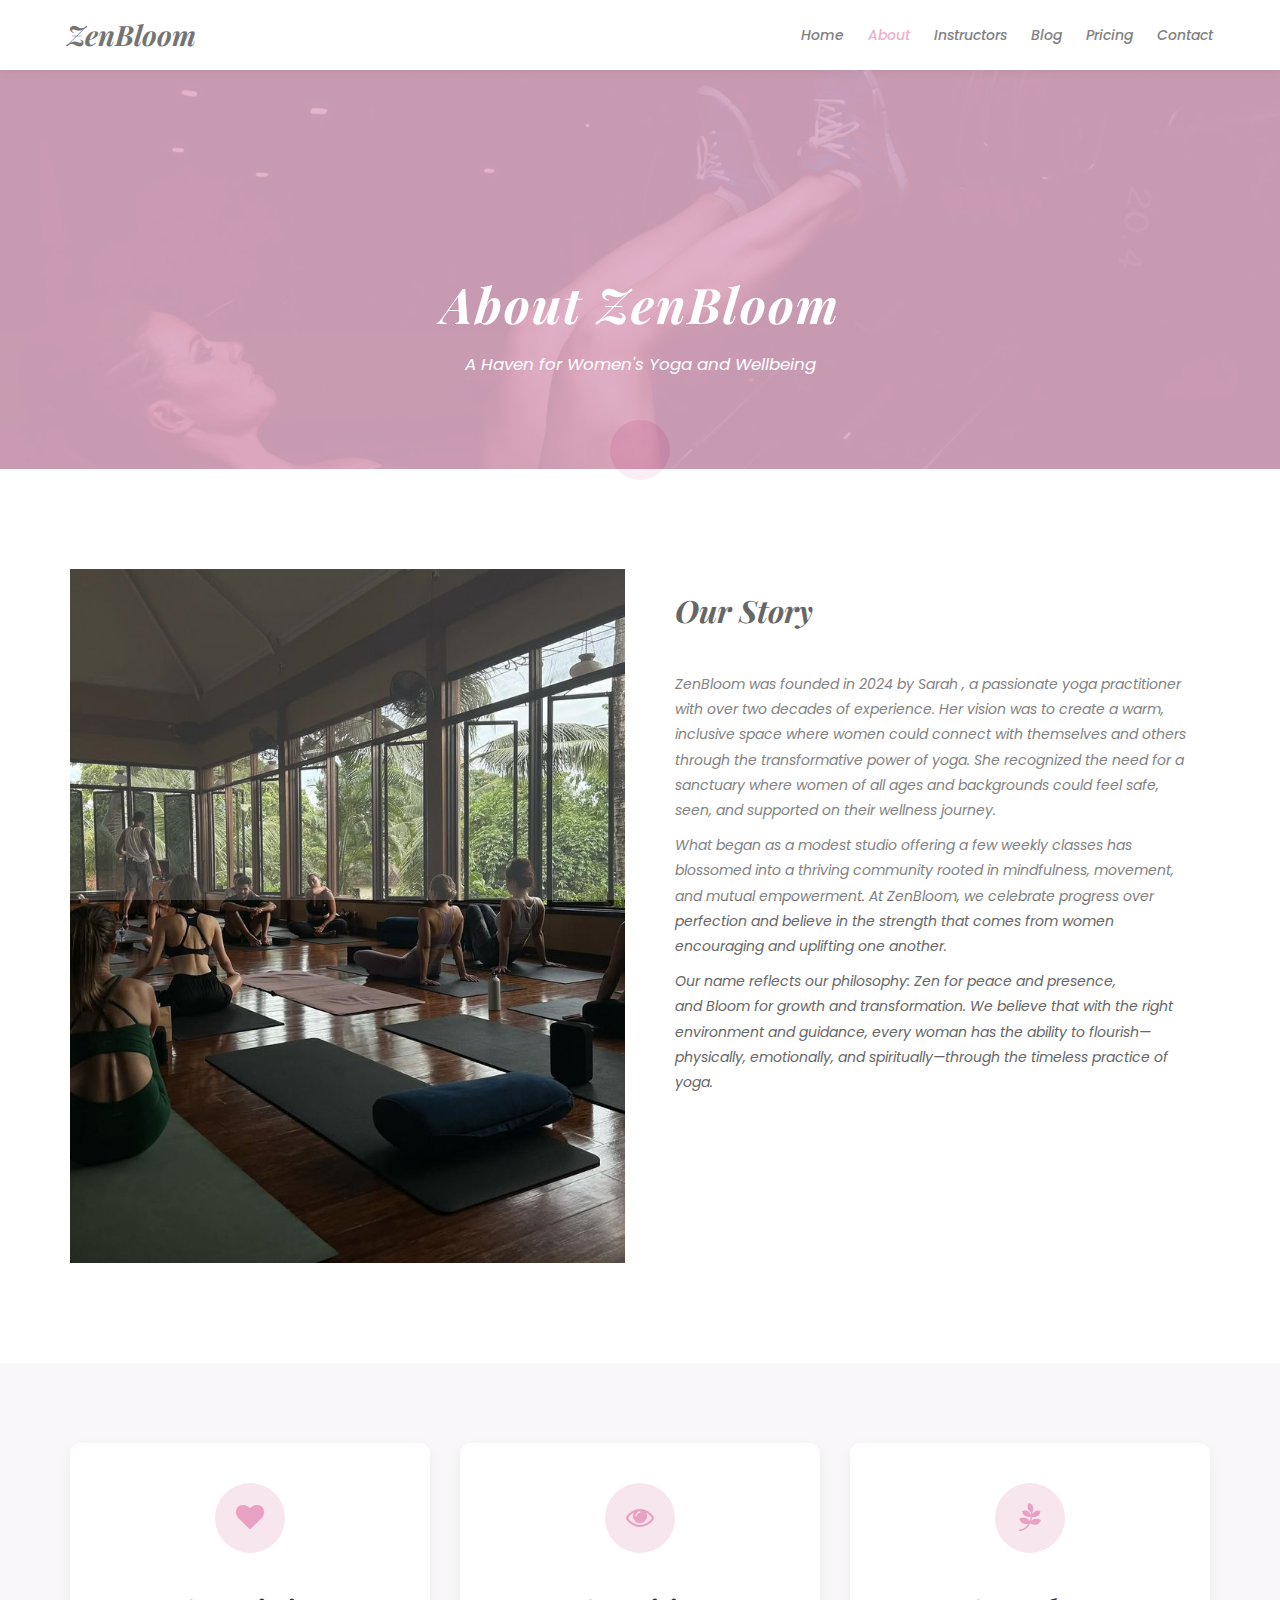
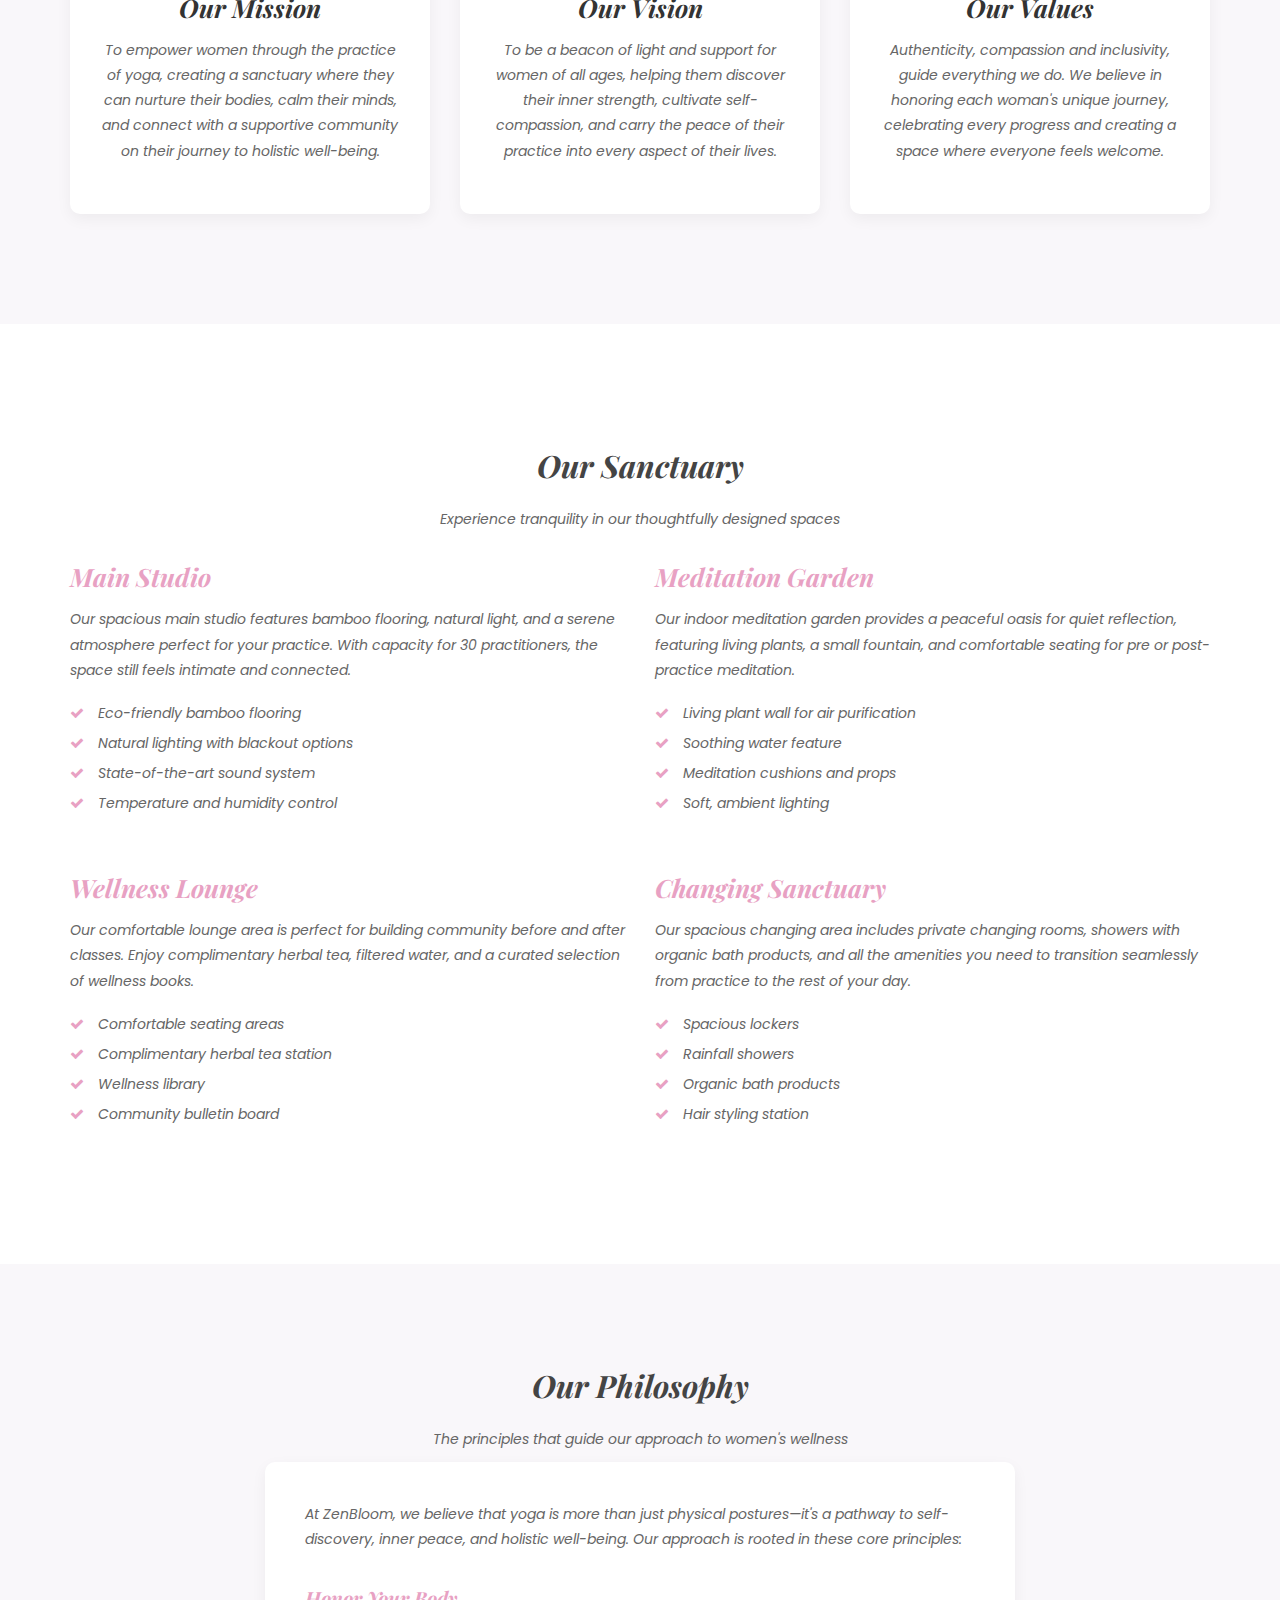
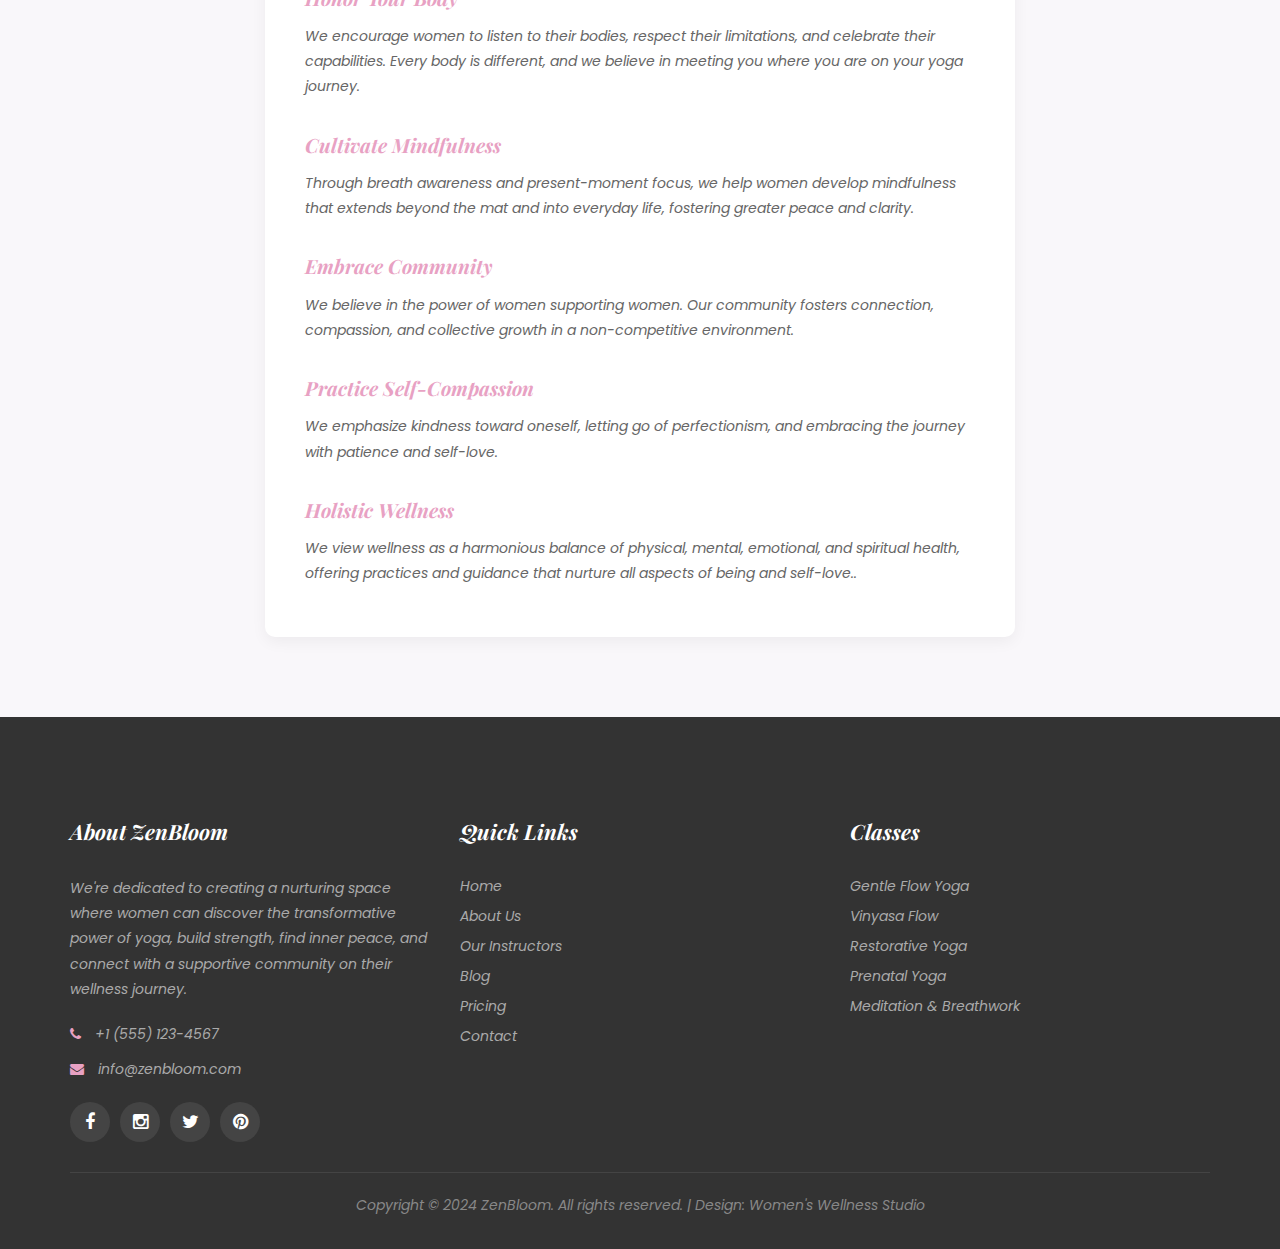
<file: about.html>
<!DOCTYPE html>
<html lang="en">
<head>
<title>About Us - ZenBloom Women's Yoga & Wellness Studio</title>
<meta name="description" content="Learn about ZenBloom's mission, values, and commitment to helping women achieve balance, strength, and inner peace through yoga and mindful practices.">
<meta charset="UTF-8">
<meta http-equiv="X-UA-Compatible" content="IE=Edge">
<meta name="viewport" content="width=device-width, initial-scale=1, maximum-scale=1">

<link rel="stylesheet" href="css/bootstrap.min.css">
<link rel="stylesheet" href="css/animate.css">
<link rel="stylesheet" href="css/font-awesome.min.css">
<link rel="stylesheet" href="css/style.css">

<link href='https://fonts.googleapis.com/css?family=Poppins:300,400,500,600,700' rel='stylesheet' type='text/css'>
<link href='https://fonts.googleapis.com/css?family=Playfair+Display:400,700,900' rel='stylesheet' type='text/css'>
</head>
<body>

<div class="preloader">
    <div class="sk-spinner sk-spinner-pulse"></div>
</div>

<div class="navbar navbar-default navbar-static-top" role="navigation">
    <div class="container">
        <div class="navbar-header">
            <button class="navbar-toggle" data-toggle="collapse" data-target=".navbar-collapse">
                <span class="icon icon-bar"></span>
                <span class="icon icon-bar"></span>
                <span class="icon icon-bar"></span>
            </button>
            <a href="index.html" class="navbar-brand">ZenBloom</a>
        </div>
        <div class="collapse navbar-collapse">
            <ul class="nav navbar-nav navbar-right">
                <li><a href="index.html">Home</a></li>
                <li class="active"><a href="about.html">About</a></li>
                <li><a href="trainers.html">Instructors</a></li>
                <li><a href="blog.html">Blog</a></li>
                <li><a href="pricing.html">Pricing</a></li>
                <li><a href="contact.html">Contact</a></li>
            </ul>
        </div>
    </div>
</div>

<!-- PAGE HEADER -->
<section id="page-header" class="parallax-section">
    <div class="container">
        <div class="row">
            <div class="col-md-12 text-center">
                <h1 class="wow fadeInUp" data-wow-delay="0.5s">About ZenBloom</h1>
                <p class="wow fadeInUp" data-wow-delay="0.8s">A Haven for Women's Yoga and Wellbeing</p>
            </div>
        </div>
    </div>
</section>

<!-- ABOUT SECTION -->
<section id="about-content" class="parallax-section">
    <div class="container">
        <div class="row">
            <div class="col-md-6 col-sm-12 wow fadeInLeft" data-wow-delay="0.5s">
                <img src="images/bystriievska.jpg" class="img-responsive" alt="About ZenBloom">
            </div>
            <div class="col-md-6 col-sm-12 wow fadeInRight" data-wow-delay="0.8s">
                <div class="about-detail">
                    <h2>Our Story</h2>
                    <p>ZenBloom was founded in 2024 by Sarah , a passionate yoga practitioner with over two decades of experience. Her vision was to create a warm, inclusive space where women could connect with themselves and others through the transformative power of yoga. She recognized the need for a sanctuary where women of all ages and backgrounds could feel safe, seen, and supported on their wellness journey.</p>
                    <p>What began as a modest studio offering a few weekly classes has blossomed into a thriving community rooted in mindfulness, movement, and mutual empowerment. At ZenBloom, we celebrate progress over perfection and believe in the strength that comes from women encouraging and uplifting one another.</p>
                    <p>Our name reflects our philosophy: <em data-start="873" data-end="878">Zen</em> for peace and presence, and <em data-start="907" data-end="914">Bloom</em> for growth and transformation. We believe that with the right environment and guidance, every woman has the ability to flourish—physically, emotionally, and spiritually—through the timeless practice of yoga.</p>
                </div>
            </div>
        </div>
    </div>
</section>

<!-- MISSION SECTION -->
<section id="mission" class="parallax-section">
    <div class="container">
        <div class="row">
            <div class="col-md-4 col-sm-12 wow fadeInUp" data-wow-delay="0.5s">
                <div class="mission-box">
                    <div class="mission-icon">
                        <i class="fa fa-heart"></i>
                    </div>
                    <h3>Our Mission</h3>
                    <p>To empower women through the practice of yoga, creating a sanctuary where they can nurture their bodies, calm their minds, and connect with a supportive community on their journey to holistic well-being.</p>
                </div>
            </div>
            <div class="col-md-4 col-sm-12 wow fadeInUp" data-wow-delay="0.8s">
                <div class="mission-box">
                    <div class="mission-icon">
                        <i class="fa fa-eye"></i>
                    </div>
                    <h3>Our Vision</h3>
                    <p>To be a beacon of light and support for women of all ages, helping them discover their inner strength, cultivate self-compassion, and carry the peace of their practice into every aspect of their lives.</p>
                </div>
            </div>
            <div class="col-md-4 col-sm-12 wow fadeInUp" data-wow-delay="1.1s">
                <div class="mission-box">
                    <div class="mission-icon">
                        <i class="fa fa-pagelines"></i>
                    </div>
                    <h3>Our Values</h3>
                    <p>Authenticity, compassion and inclusivity, guide everything we do. We believe in honoring each woman's unique journey, celebrating every progress  and creating a space where everyone feels welcome.</p>
                </div>
            </div>
        </div>
    </div>
</section>

<!-- FACILITIES SECTION -->
<section id="facilities" class="parallax-section">
    <div class="container">
        <div class="row">
            <div class="col-md-12 text-center">
                <h2 class="wow fadeInUp" data-wow-delay="0.5s">Our Sanctuary</h2>
                <p class="wow fadeInUp" data-wow-delay="0.8s">Experience tranquility in our thoughtfully designed spaces</p>
            </div>
            
            <div class="col-md-6 col-sm-12 wow fadeInLeft" data-wow-delay="1s">
                <div class="facility-content">
                    <h3>Main Studio</h3>
                    <p>Our spacious main studio features bamboo flooring, natural light, and a serene atmosphere perfect for your practice. With capacity for 30 practitioners, the space still feels intimate and connected.</p>
                    <ul class="facility-list">
                        <li><i class="fa fa-check"></i> Eco-friendly bamboo flooring</li>
                        <li><i class="fa fa-check"></i> Natural lighting with blackout options</li>
                        <li><i class="fa fa-check"></i> State-of-the-art sound system</li>
                        <li><i class="fa fa-check"></i> Temperature and humidity control</li>
                    </ul>
                </div>
            </div>
            
            <div class="col-md-6 col-sm-12 wow fadeInRight" data-wow-delay="1.3s">
                <div class="facility-content">
                    <h3>Meditation Garden</h3>
                    <p>Our indoor meditation garden provides a peaceful oasis for quiet reflection, featuring living plants, a small fountain, and comfortable seating for pre or post-practice meditation.</p>
                    <ul class="facility-list">
                        <li><i class="fa fa-check"></i> Living plant wall for air purification</li>
                        <li><i class="fa fa-check"></i> Soothing water feature</li>
                        <li><i class="fa fa-check"></i> Meditation cushions and props</li>
                        <li><i class="fa fa-check"></i> Soft, ambient lighting</li>
                    </ul>
                </div>
            </div>
            
            <div class="col-md-6 col-sm-12 wow fadeInLeft" data-wow-delay="1.6s">
                <div class="facility-content">
                    <h3>Wellness Lounge</h3>
                    <p>Our comfortable lounge area is perfect for building community before and after classes. Enjoy complimentary herbal tea, filtered water, and a curated selection of wellness books.</p>
                    <ul class="facility-list">
                        <li><i class="fa fa-check"></i> Comfortable seating areas</li>
                        <li><i class="fa fa-check"></i> Complimentary herbal tea station</li>
                        <li><i class="fa fa-check"></i> Wellness library</li>
                        <li><i class="fa fa-check"></i> Community bulletin board</li>
                    </ul>
                </div>
            </div>
            
            <div class="col-md-6 col-sm-12 wow fadeInRight" data-wow-delay="1.9s">
                <div class="facility-content">
                    <h3>Changing Sanctuary</h3>
                    <p>Our spacious changing area includes private changing rooms, showers with organic bath products, and all the amenities you need to transition seamlessly from practice to the rest of your day.</p>
                    <ul class="facility-list">
                        <li><i class="fa fa-check"></i> Spacious lockers</li>
                        <li><i class="fa fa-check"></i> Rainfall showers</li>
                        <li><i class="fa fa-check"></i> Organic bath products</li>
                        <li><i class="fa fa-check"></i> Hair styling station</li>
                    </ul>
                </div>
            </div>
        </div>
    </div>
</section>

<!-- PHILOSOPHY SECTION -->
<section id="philosophy" class="parallax-section">
    <div class="container">
        <div class="row">
            <div class="col-md-12 text-center">
                <h2 class="wow fadeInUp" data-wow-delay="0.5s">Our Philosophy</h2>
                <p class="wow fadeInUp" data-wow-delay="0.8s">The principles that guide our approach to women's wellness</p>
            </div>
            
            <div class="col-md-8 col-md-offset-2 wow fadeInUp" data-wow-delay="1s">
                <div class="philosophy-content">
                    <p>At ZenBloom, we believe that yoga is more than just physical postures—it's a pathway to self-discovery, inner peace, and holistic well-being. Our approach is rooted in these core principles:</p>
                    
                    <h4>Honor Your Body</h4>
                    <p>We encourage women to listen to their bodies, respect their limitations, and celebrate their capabilities. Every body is different, and we believe in meeting you where you are on your yoga journey.</p>
                    
                    <h4>Cultivate Mindfulness</h4>
                    <p>Through breath awareness and present-moment focus, we help women develop mindfulness that extends beyond the mat and into everyday life, fostering greater peace and clarity.</p>
                    
                    <h4>Embrace Community</h4>
                    <p>We believe in the power of women supporting women. Our community fosters connection, compassion, and collective growth in a non-competitive environment.</p>
                    
                    <h4>Practice Self-Compassion</h4>
                    <p>We emphasize kindness toward oneself, letting go of perfectionism, and embracing the journey with patience and self-love.</p>
                    
                    <h4>Holistic Wellness</h4>
                    <p>We view wellness as a harmonious balance of physical, mental, emotional, and spiritual health, offering practices and guidance that nurture all aspects of being and self-love..</p>
                </div>
            </div>
        </div>
    </div>
</section>

<footer>
    <div class="container">
        <div class="row">
            <div class="wow fadeInUp col-md-4 col-sm-4" data-wow-delay="0.6s">
                <h2>About ZenBloom</h2>
                <p>We're dedicated to creating a nurturing space where women can discover the transformative power of yoga, build strength, find inner peace, and connect with a supportive community on their wellness journey.</p>
                <div class="footer-contact">
                    <p><i class="fa fa-phone"></i> +1 (555) 123-4567</p>
                    <p><i class="fa fa-envelope"></i> info@zenbloom.com</p>
                </div>
                <div class="footer-social">
                    <a href="#" class="fa fa-facebook"></a>
                    <a href="#" class="fa fa-instagram"></a>
                    <a href="#" class="fa fa-twitter"></a>
                    <a href="#" class="fa fa-pinterest"></a>
                </div>
            </div>

            <div class="wow fadeInUp col-md-4 col-sm-4" data-wow-delay="0.9s">
                <h2>Quick Links</h2>
                <ul class="footer-links">
                    <li><a href="index.html">Home</a></li>
                    <li><a href="about.html">About Us</a></li>
                    <li><a href="trainers.html">Our Instructors</a></li>
                    <li><a href="blog.html">Blog</a></li>
                    <li><a href="pricing.html">Pricing</a></li>
                    <li><a href="contact.html">Contact</a></li>
                </ul>
            </div>

            <div class="wow fadeInUp col-md-4 col-sm-4" data-wow-delay="1.2s">
                <h2>Classes</h2>
                <ul class="footer-links">
                    <li><a href="#">Gentle Flow Yoga</a></li>
                    <li><a href="#">Vinyasa Flow</a></li>
                    <li><a href="#">Restorative Yoga</a></li>
                    <li><a href="#">Prenatal Yoga</a></li>
                    <li><a href="#">Meditation & Breathwork</a></li>
                </ul>
            </div>

            <div class="clearfix"></div>
            <div class="col-md-12 col-sm-12">
                <p class="copyright-text">Copyright &copy; 2024 ZenBloom. All rights reserved. | Design: Women's Wellness Studio</p>
            </div>
        </div>
    </div>
</footer>

<script src="js/jquery.js"></script>
<script src="js/bootstrap.min.js"></script>
<script src="js/jquery.parallax.js"></script>
<script src="js/wow.min.js"></script>
<script src="js/custom.js"></script>

</body>
</html>
</file>
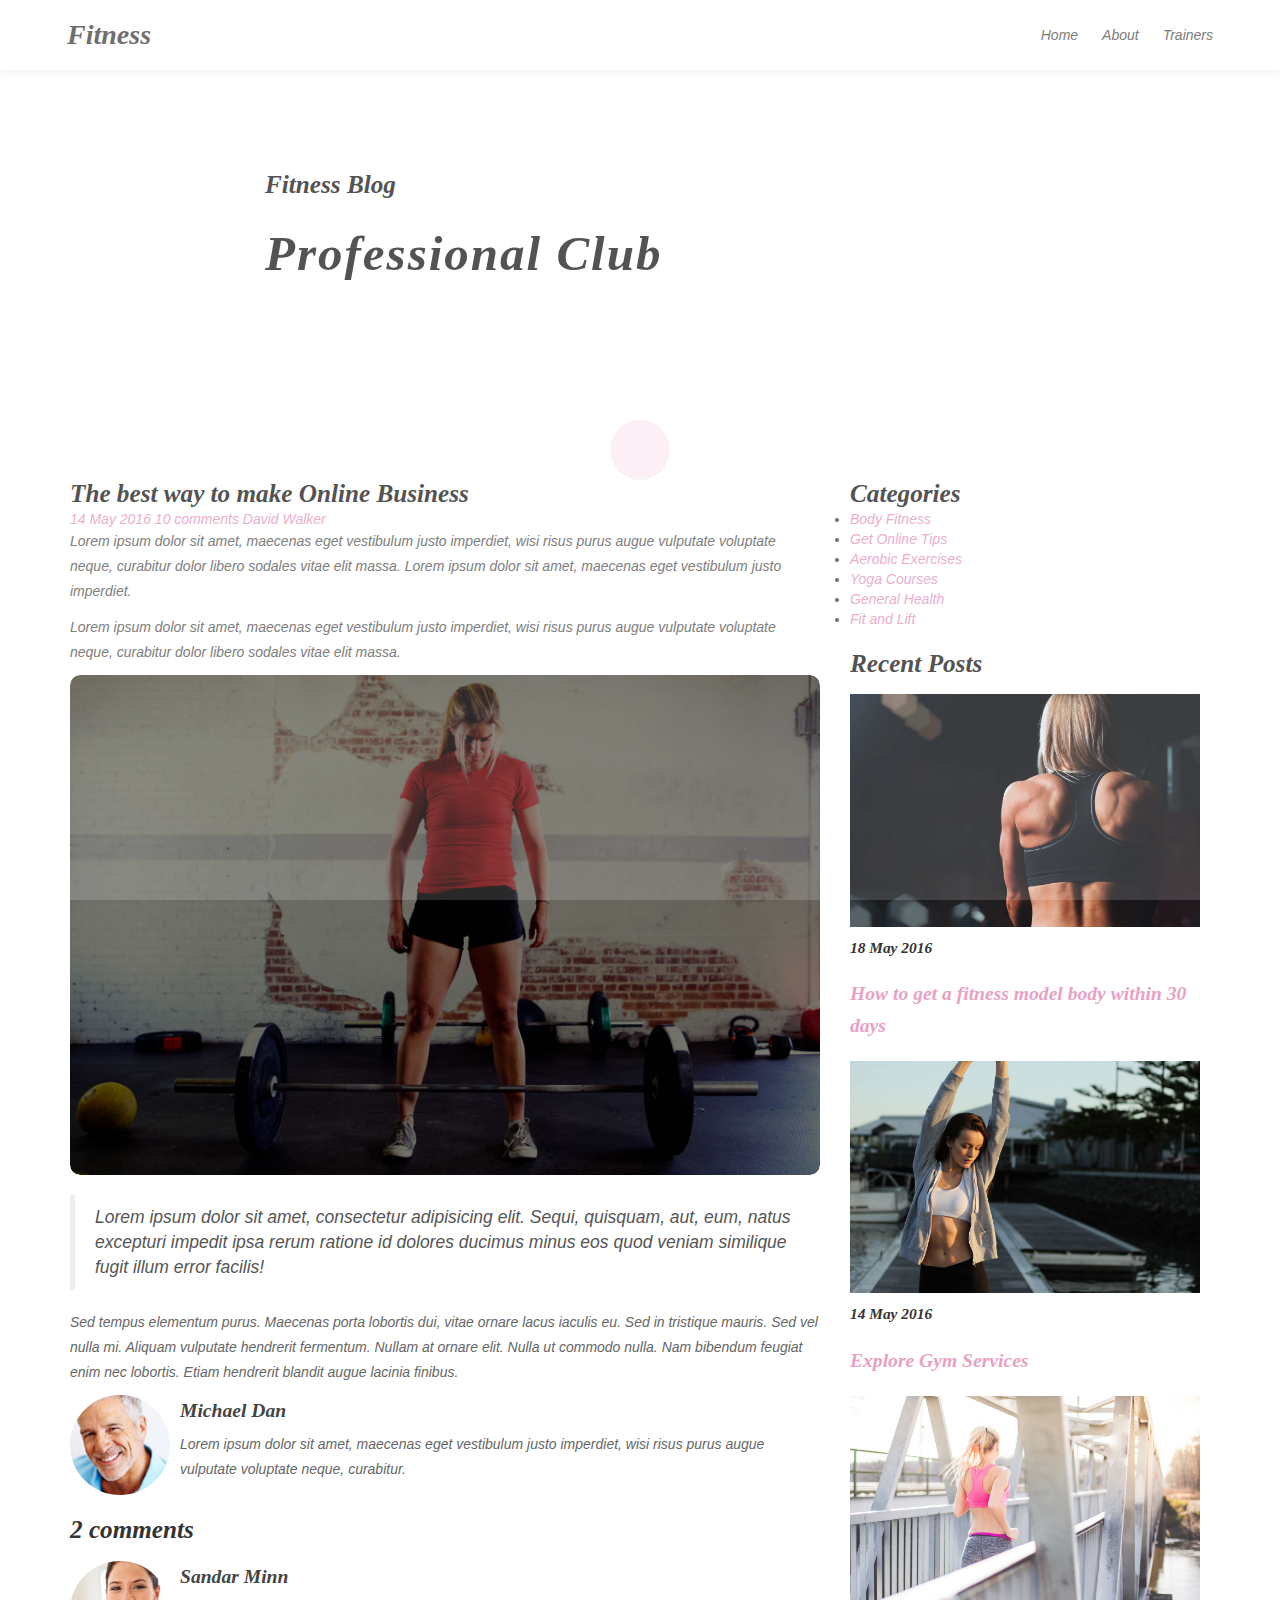
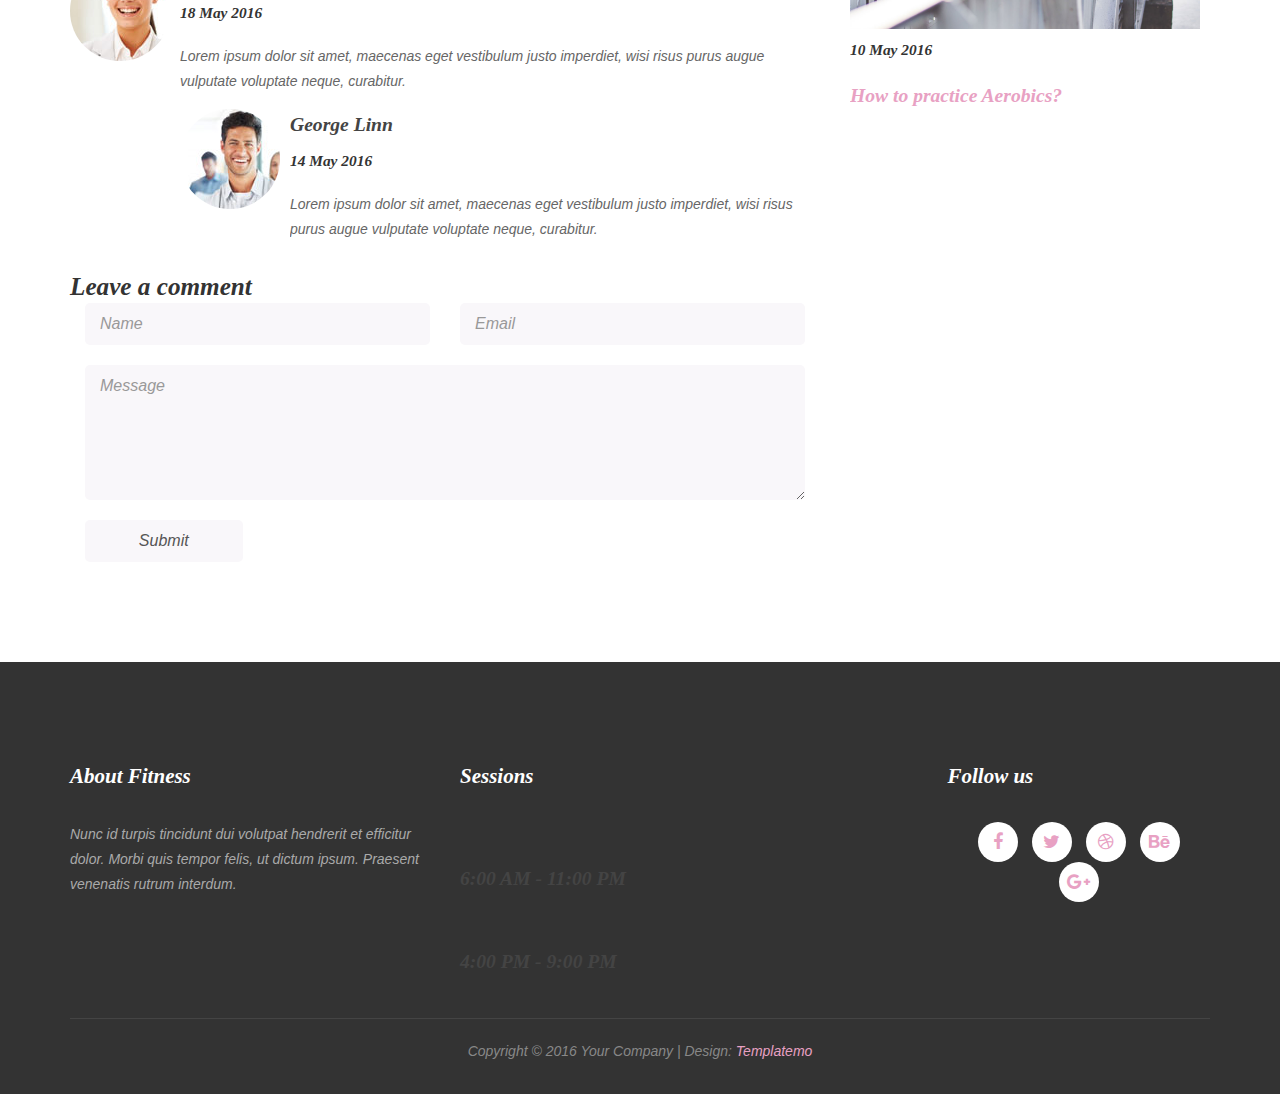
<file: blog-single.html>
<!DOCTYPE html>
<html lang="en">
<head>
<!--
Fitness Template
http://www.templatemo.com/tm-487-fitness
-->
<title>Fitness - Responsive Blog Page</title>
<meta name="description" content="">
<meta name="author" content="">
<meta charset="UTF-8">
<meta http-equiv="X-UA-Compatible" content="IE=Edge">
<meta name="viewport" content="width=device-width, initial-scale=1, maximum-scale=1">

<link rel="stylesheet" href="css/bootstrap.min.css">
<link rel="stylesheet" href="css/animate.css">
<link rel="stylesheet" href="css/font-awesome.min.css">

<!-- Main css -->
<link rel="stylesheet" href="css/style.css">

<!-- Google Font -->
<link href='https://fonts.googleapis.com/css?family=Source+Sans+Pro:400,300,600' rel='stylesheet' type='text/css'>
<link href='https://fonts.googleapis.com/css?family=Lora:700italic' rel='stylesheet' type='text/css'>

</head>
<body>

<!-- =========================
     PRE LOADER       
============================== -->
<div  class="preloader">

	<div class="sk-spinner sk-spinner-pulse"></div>

</div>


<!-- =========================
    NAVIGATION SECTION   
============================== -->
<div class="navbar navbar-default navbar-static-top" role="navigation">
	<div class="container">

		<div class="navbar-header">
			<button class="navbar-toggle" data-toggle="collapse" data-target=".navbar-collapse">
				<span class="icon icon-bar"></span>
				<span class="icon icon-bar"></span>
				<span class="icon icon-bar"></span>
			</button>
			<a href="index.html" class="navbar-brand">Fitness</a>
		</div>
		<div class="collapse navbar-collapse">
			<ul class="nav navbar-nav navbar-right">
				<li><a href="index.html#home" class="smoothScroll">Home</a></li>
				<li><a href="index.html#overview" class="smoothScroll">About</a></li>
				<li><a href="index.html#trainer" class="smoothScroll">Trainers</a></li>
			</ul>
		</div>

	</div>
</div>


<!-- =========================
    BLOG HEADER SECTION   
============================== -->
<section id="blog-header" class="parallax-section">
	<div class="container">
		<div class="row">

			<div class="col-md-offset-2 col-md-8 col-sm-12">
				<h3 class="wow bounceIn" data-wow-delay="0.9s">Fitness Blog</h3>
				<h1 class="wow fadeInUp" data-wow-delay="1.6s">Professional Club</h1>
			</div>


		</div>
	</div>
</section>

<!-- =========================
    BLOG SECTION   
============================== -->
<section id="blog" class="parallax-section">
	<div class="container">
		<div class="row">

			<div class="col-md-8 col-sm-7">

				<div class="blog-content wow fadeInUp" data-wow-delay="1s">
                	<h3>The best way to make Online Business</h3>
					<span class="meta-date"><a href="#">14 May 2016</a></span>
					<span class="meta-comments"><a href="#blog-comments">10 comments</a></span>
					<span class="meta-author"><a href="#blog-author">David Walker</a></span>
					<div class="blog-clear"></div>
					<p>Lorem ipsum dolor sit amet, maecenas eget vestibulum justo imperdiet, wisi risus purus augue vulputate voluptate neque, curabitur dolor libero sodales vitae elit massa. Lorem ipsum dolor sit amet, maecenas eget vestibulum justo imperdiet.</p>
					<p>Lorem ipsum dolor sit amet, maecenas eget vestibulum justo imperdiet, wisi risus purus augue vulputate voluptate neque, curabitur dolor libero sodales vitae elit massa.</p>
                    
                    <div class="blog-image wow fadeInUp" data-wow-delay="0.9s">
                        <img src="images/blog-thumb.jpg" class="img-responsive" alt="blog">
                    </div>
                
					<blockquote>
						Lorem ipsum dolor sit amet, consectetur adipisicing elit. Sequi, quisquam, aut, eum, natus excepturi impedit ipsa rerum ratione id dolores ducimus minus eos quod veniam similique fugit illum error facilis!
					</blockquote>
					<p>Sed tempus elementum purus. Maecenas porta lobortis dui, vitae ornare lacus iaculis eu. Sed in tristique mauris. Sed vel nulla mi. Aliquam vulputate hendrerit fermentum. Nullam at ornare elit. Nulla ut commodo nulla. Nam bibendum feugiat enim nec lobortis. Etiam hendrerit blandit augue lacinia finibus.</p>
				</div>
                
				
                
				<div class="blog-author wow fadeInUp" data-wow-delay="1s">
					<div class="media">
						<div class="media-object pull-left">
							<a href="#"><img src="images/blog-author.jpg" class="img-responsive img-circle" alt="blog"></a>
						</div>
						<div class="media-body">
							<h4 class="media-heading">Michael Dan</h4>
							<p>Lorem ipsum dolor sit amet, maecenas eget vestibulum justo imperdiet, wisi risus purus augue vulputate voluptate neque, curabitur.</p>
						</div>
					</div>
				</div>

				<div class="blog-comment wow fadeInUp" data-wow-delay="1s">
					<h3>2 comments</h3>
						<div class="media">
							<div class="media-object pull-left">
								<img src="images/comment1.jpg" class="img-responsive img-circle" alt="blog">
							</div>
							<div class="media-body">
								<h4 class="media-heading">Sandar Minn</h4>
								<h5>18 May 2016</h5>
								<p>Lorem ipsum dolor sit amet, maecenas eget vestibulum justo imperdiet, wisi risus purus augue vulputate voluptate neque, curabitur.</p>
									<div class="media">
							<div class="media-object pull-left">
								<img src="images/comment2.jpg" class="img-responsive img-circle" alt="blog">
							</div>
							<div class="media-body">
								<h4 class="media-heading">George Linn</h4>
								<h5>14 May 2016</h5>
								<p>Lorem ipsum dolor sit amet, maecenas eget vestibulum justo imperdiet, wisi risus purus augue vulputate voluptate neque, curabitur.</p>
							</div>
						</div>
							</div>
						</div>
				</div>

				<div class="blog-comment-form wow fadeInUp" data-wow-delay="1s">
					<h3>Leave a comment</h3>
						<form action="#" method="post" id="comment-form">
							<div class="col-md-6 col-sm-6">
								<input type="text" class="form-control" placeholder="Name" name="name" required>
							</div>
							<div class="col-md-6 col-sm-6">
								<input type="email" class="form-control" placeholder="Email" name="email" required>
							</div>
							<div class="col-md-12 col-sm-12">
								<textarea class="form-control" placeholder="Message" rows="5" name"message" required id="message"></textarea>
							</div>
							<div class="col-md-3 col-sm-3">
								<input name="submit" type="submit" class="form-control" id="submit" value="Submit">
							</div>
						</form>
				</div>

			</div>

			<div class="col-md-4 col-sm-5 wow fadeInUp" data-wow-delay="1.3s">
            
            	<div class="blog-categories">
					<h3>Categories</h3>
						<li><a href="#">Body Fitness</a></li>
						<li><a href="#">Get Online Tips</a></li>
						<li><a href="#">Aerobic Exercises</a></li>
                        <li><a href="#">Yoga Courses</a></li>
                        <li><a href="#">General Health</a></li>
                        <li><a href="#">Fit and Lift</a></li>
				</div>

				<div class="recent-post">
					<h3>Recent Posts</h3>

						<div class="media">
							<div class="media-object pull-left">
								<a href="#"><img src="images/blog-thumb1.jpg" class="img-responsive" alt="blog"></a>
							</div>
							<div class="media-body">
								<h5>18 May 2016</h5>
								<h4 class="media-heading"><a href="#">How to get a fitness model body within 30 days</a></h4>
							</div>
						</div>
						<div class="media">
							<div class="media-object pull-left">
								<a href="#"><img src="images/blog-thumb2.jpg" class="img-responsive" alt="blog"></a>
							</div>
							<div class="media-body">
								<h5>14 May 2016</h5>
								<h4 class="media-heading"><a href="#">Explore Gym Services</a></h4>
							</div>
						</div>
						<div class="media">
							<div class="media-object pull-left">
								<a href="#"><img src="images/blog-thumb3.jpg" class="img-responsive" alt="blog"></a>
							</div>
							<div class="media-body">
								<h5>10 May 2016</h5>
								<h4 class="media-heading"><a href="#">How to practice Aerobics?</a></h4>
							</div>
						</div>
				</div>
                
			</div>
			
		</div>
	</div>
</section>


<!-- =========================
    FOOTER SECTION   
============================== -->
<footer>
	<div class="container">
		<div class="row">

			<div class="wow fadeInUp col-md-4 col-sm-4" data-wow-delay="0.6s">
				<h2>About Fitness</h2>
				<p>Nunc id turpis tincidunt dui volutpat hendrerit et efficitur dolor. Morbi quis tempor felis, ut dictum ipsum. Praesent venenatis rutrum interdum.</p>
			</div>

			<div class="wow fadeInUp col-md-5 col-sm-4"  data-wow-delay="0.9s">
				<h2>Sessions</h2>
					<div>
						<h5>Morning</h5>
						<h4>6:00 AM - 11:00 PM</h4>
					</div>
					<div>
						<h5>Evening</h5>
						<h4>4:00 PM - 9:00 PM</h4>
					</div>
			</div>

			<div class="wow fadeInUp col-md-3 col-sm-4" data-wow-delay="1s">
				<h2>Follow us</h2>
				<ul class="social-icon">
					<li><a href="#" class="fa fa-facebook wow fadeIn" data-wow-delay="1s"></a></li>
					<li><a href="#" class="fa fa-twitter wow fadeInUp" data-wow-delay="1.3s"></a></li>
					<li><a href="#" class="fa fa-dribbble wow fadeIn" data-wow-delay="1.6s"></a></li>
					<li><a href="#" class="fa fa-behance wow fadeInUp" data-wow-delay="1.9s"></a></li>
					<li><a href="#" class="fa fa-google-plus wow fadeIn" data-wow-delay="2s"></a></li>
				</ul>
			</div>

			<div class="clearfix"></div>

			<div class="col-md-12 col-sm-12">
				<p class="copyright-text">Copyright &copy; 2016 Your Company 
                    
                    | Design: <a rel="nofollow" href="http://www.templatemo.com/page/1" target="_parent">Templatemo</a></p>
			</div>
			
		</div>
	</div>
</footer>

<!-- =========================
     SCRIPTS   
============================== -->
<script src="js/jquery.js"></script>
<script src="js/bootstrap.min.js"></script>
<script src="js/jquery.parallax.js"></script>
<script src="js/wow.min.js"></script>
<script src="js/custom.js"></script>

</body>
</html>
</file>
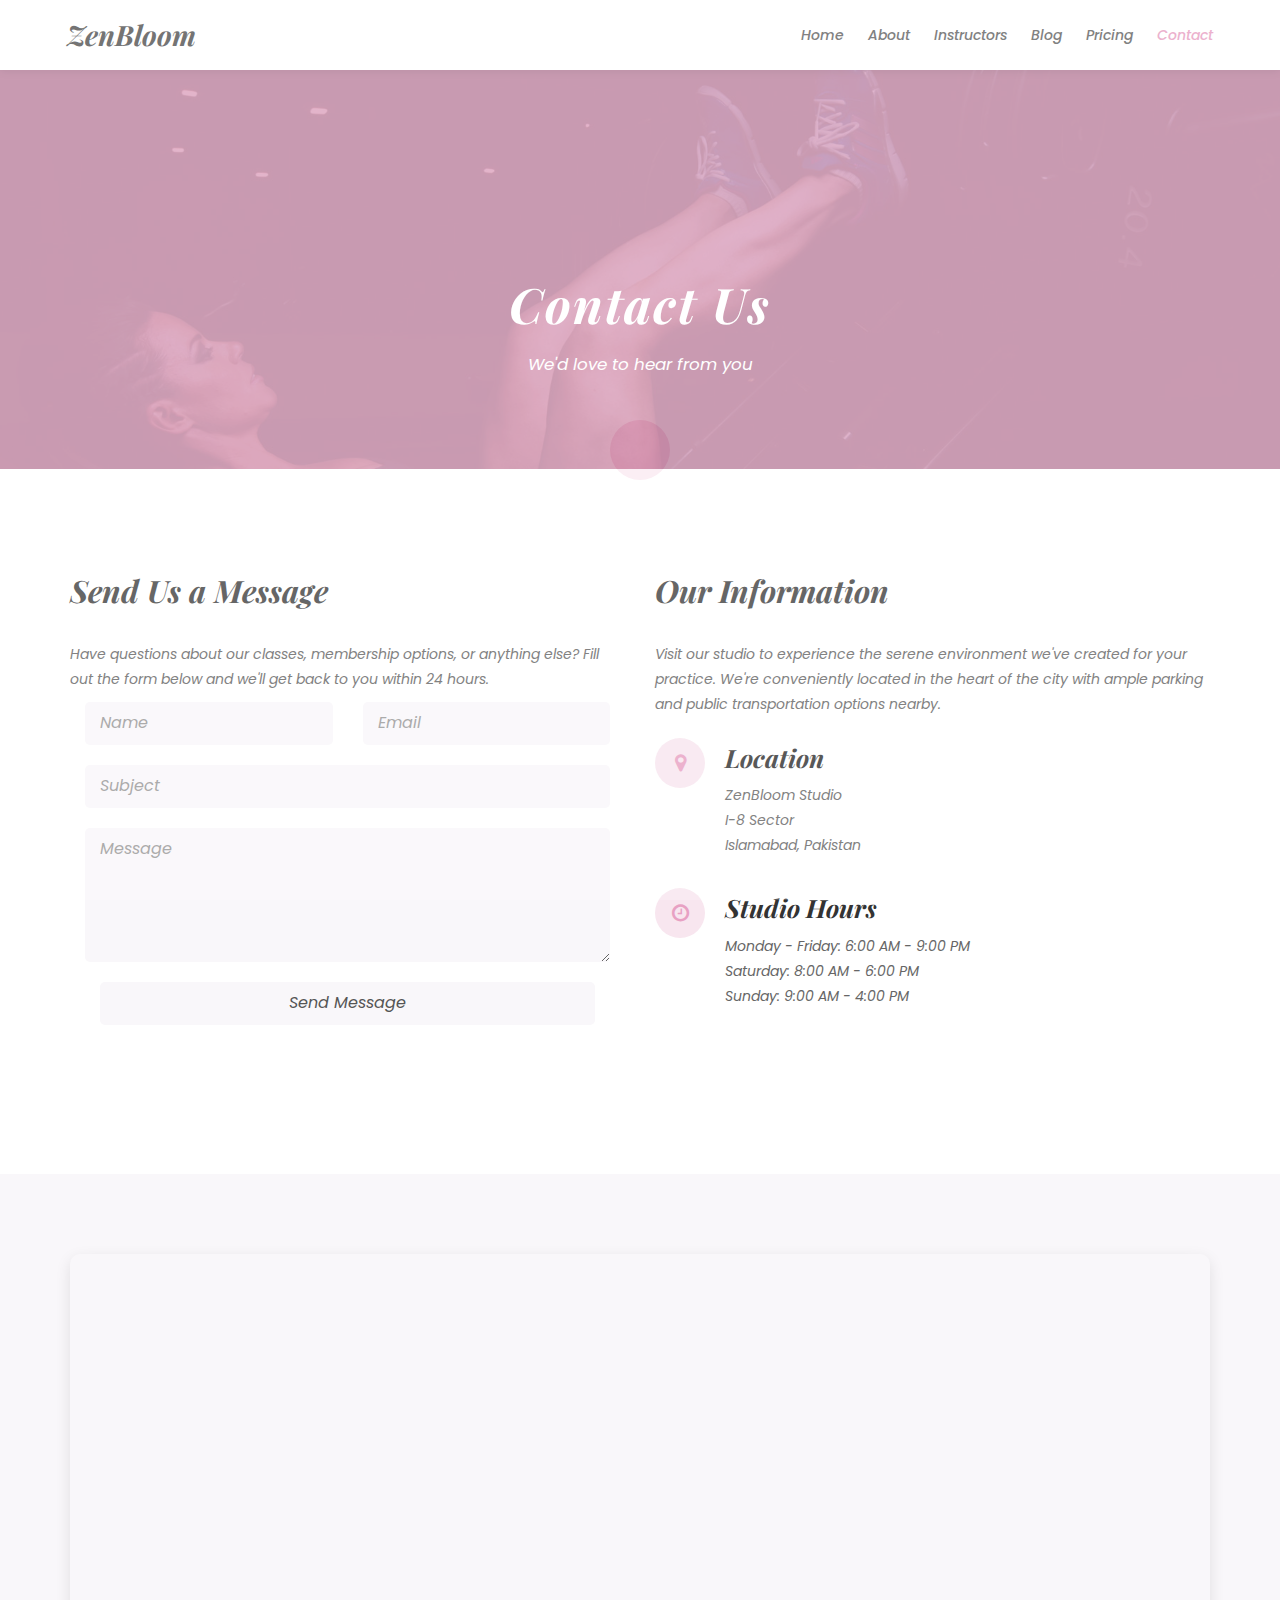
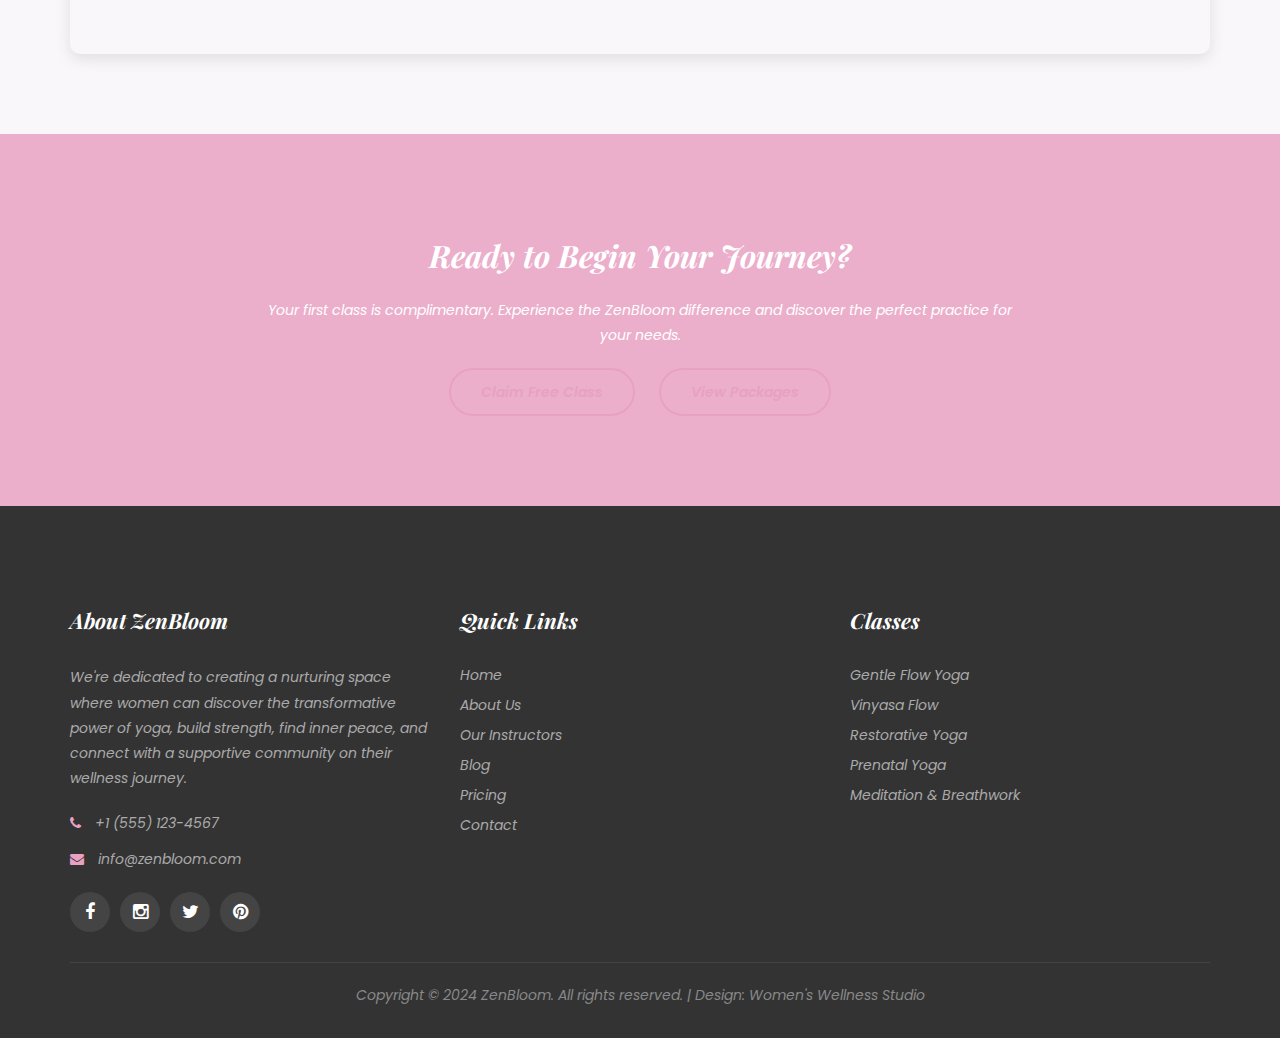
<file: contact.html>
<!DOCTYPE html>
<html lang="en">
<head>
<title>Contact Us - ZenBloom Women's Yoga & Wellness Studio</title>
<meta name="description" content="Get in touch with ZenBloom Yoga Studio. Contact us for class information, membership details, or to schedule your first visit to our women's yoga sanctuary.">
<meta charset="UTF-8">
<meta http-equiv="X-UA-Compatible" content="IE=Edge">
<meta name="viewport" content="width=device-width, initial-scale=1, maximum-scale=1">

<link rel="stylesheet" href="css/bootstrap.min.css">
<link rel="stylesheet" href="css/animate.css">
<link rel="stylesheet" href="css/font-awesome.min.css">
<link rel="stylesheet" href="css/style.css">

<link href='https://fonts.googleapis.com/css?family=Poppins:300,400,500,600,700' rel='stylesheet' type='text/css'>
<link href='https://fonts.googleapis.com/css?family=Playfair+Display:400,700,900' rel='stylesheet' type='text/css'>
</head>
<body>

<div class="preloader">
    <div class="sk-spinner sk-spinner-pulse"></div>
</div>

<div class="navbar navbar-default navbar-static-top" role="navigation">
    <div class="container">
        <div class="navbar-header">
            <button class="navbar-toggle" data-toggle="collapse" data-target=".navbar-collapse">
                <span class="icon icon-bar"></span>
                <span class="icon icon-bar"></span>
                <span class="icon icon-bar"></span>
            </button>
            <a href="index.html" class="navbar-brand">ZenBloom</a>
        </div>
        <div class="collapse navbar-collapse">
            <ul class="nav navbar-nav navbar-right">
                <li><a href="index.html">Home</a></li>
                <li><a href="about.html">About</a></li>
                <li><a href="trainers.html">Instructors</a></li>
                <li><a href="blog.html">Blog</a></li>
                <li><a href="pricing.html">Pricing</a></li>
                <li class="active"><a href="contact.html">Contact</a></li>
            </ul>
        </div>
    </div>
</div>

<section id="page-header" class="parallax-section">
    <div class="container">
        <div class="row">
            <div class="col-md-12 text-center">
                <h1 class="wow fadeInUp" data-wow-delay="0.5s">Contact Us</h1>
                <p class="wow fadeInUp" data-wow-delay="0.8s">We'd love to hear from you</p>
            </div>
        </div>
    </div>
</section>

<section id="contact-content" class="parallax-section">
    <div class="container">
        <div class="row">
            <div class="col-md-6 col-sm-12 wow fadeInUp" data-wow-delay="0.5s">
                <div class="contact-form">
                    <h2>Send Us a Message</h2>
                    <p>Have questions about our classes, membership options, or anything else? Fill out the form below and we'll get back to you within 24 hours.</p>
                    <form action="#" method="post">
                        <div class="col-md-6 col-sm-6">
                            <input type="text" class="form-control" placeholder="Name" required>
                        </div>
                        <div class="col-md-6 col-sm-6">
                            <input type="email" class="form-control" placeholder="Email" required>
                        </div>
                        <div class="col-md-12 col-sm-12">
                            <input type="text" class="form-control" placeholder="Subject">
                            <textarea class="form-control" rows="5" placeholder="Message" required></textarea>
                            <div class="col-md-12 col-sm-12">
                                <input type="submit" class="form-control" value="Send Message">
                            </div>
                        </div>
                    </form>
                </div>
            </div>
            
            <div class="col-md-6 col-sm-12 wow fadeInUp" data-wow-delay="0.8s">
                <div class="contact-info">
                    <h2>Our Information</h2>
                    <p>Visit our studio to experience the serene environment we've created for your practice. We're conveniently located in the heart of the city with ample parking and public transportation options nearby.</p>
                    
                    <div class="info-box">
                        <i class="fa fa-map-marker"></i>
                        <h3>Location</h3>
                        <p>ZenBloom Studio<br>I-8 Sector<br>Islamabad, Pakistan</p>
                    </div>
                    
                    <div class="info-box">
                        <i class="fa fa-clock-o"></i>
                        <h3>Studio Hours</h3>
                        <p>Monday - Friday: 6:00 AM - 9:00 PM<br>Saturday: 8:00 AM - 6:00 PM<br>Sunday: 9:00 AM - 4:00 PM</p>
                    </div>
                    
                    <div class="info-box">
                      <p>&nbsp;</p>
                    </div>
                    
                    
                        </ul>
                    </div>
                </div>
            </div>
        </div>
    </div>
</section>

<section id="map" class="parallax-section">
    <div class="container">
        <div class="row">
            <div class="col-md-12 col-sm-12">
                <div class="map-responsive">
                    <iframe src="https://www.google.com/maps/embed?pb=!1m18!1m12!1m3!1d3328.642409606118!2d73.07007311512744!3d33.68442018070871!2m3!1f0!2f0!3f0!3m2!1i1024!2i768!4f13.1!3m3!1m2!1s0x38df95166b47f775%3A0xf42c6488968ff3b1!2sI-8%2C%20Islamabad%2C%20Pakistan!5e0!3m2!1sen!2s!4v1717933980000!5m2!1sen!2s" width="600" height="450" style="border:0;" allowfullscreen="" loading="lazy"></iframe>
                </div>
            </div>
        </div>
    </div>
</section>

<section id="first-class" class="parallax-section">
    <div class="container">
        <div class="row">
            <div class="col-md-8 col-md-offset-2 text-center">
                <h2 class="wow fadeInUp" data-wow-delay="0.5s">Ready to Begin Your Journey?</h2>
                <p class="wow fadeInUp" data-wow-delay="0.8s">Your first class is complimentary. Experience the ZenBloom difference and discover the perfect practice for your needs.</p>
                <a href="#" class="btn btn-outline wow fadeInUp" data-wow-delay="1s">Claim Free Class</a>
                <a href="pricing.html" class="btn btn-outline wow fadeInUp" data-wow-delay="1.3s">View Packages</a>
            </div>
        </div>
    </div>
</section>

<footer>
    <div class="container">
        <div class="row">
            <div class="wow fadeInUp col-md-4 col-sm-4" data-wow-delay="0.6s">
                <h2>About ZenBloom</h2>
                <p>We're dedicated to creating a nurturing space where women can discover the transformative power of yoga, build strength, find inner peace, and connect with a supportive community on their wellness journey.</p>
                <div class="footer-contact">
                    <p><i class="fa fa-phone"></i> +1 (555) 123-4567</p>
                    <p><i class="fa fa-envelope"></i> info@zenbloom.com</p>
                </div>
                <div class="footer-social">
                    <a href="#" class="fa fa-facebook"></a>
                    <a href="#" class="fa fa-instagram"></a>
                    <a href="#" class="fa fa-twitter"></a>
                    <a href="#" class="fa fa-pinterest"></a>
                </div>
            </div>

            <div class="wow fadeInUp col-md-4 col-sm-4" data-wow-delay="0.9s">
                <h2>Quick Links</h2>
                <ul class="footer-links">
                    <li><a href="index.html">Home</a></li>
                    <li><a href="about.html">About Us</a></li>
                    <li><a href="trainers.html">Our Instructors</a></li>
                    <li><a href="blog.html">Blog</a></li>
                    <li><a href="pricing.html">Pricing</a></li>
                    <li><a href="contact.html">Contact</a></li>
                </ul>
            </div>

            <div class="wow fadeInUp col-md-4 col-sm-4" data-wow-delay="1.2s">
                <h2>Classes</h2>
                <ul class="footer-links">
                    <li><a href="#">Gentle Flow Yoga</a></li>
                    <li><a href="#">Vinyasa Flow</a></li>
                    <li><a href="#">Restorative Yoga</a></li>
                    <li><a href="#">Prenatal Yoga</a></li>
                    <li><a href="#">Meditation & Breathwork</a></li>
                </ul>
            </div>

            <div class="clearfix"></div>
            <div class="col-md-12 col-sm-12">
                <p class="copyright-text">Copyright &copy; 2024 ZenBloom. All rights reserved. | Design: Women's Wellness Studio</p>
            </div>
        </div>
    </div>
</footer>

<script src="js/jquery.js"></script>
<script src="js/bootstrap.min.js"></script>
<script src="js/jquery.parallax.js"></script>
<script src="js/wow.min.js"></script>
<script src="js/custom.js"></script>

</body>
</html>
</file>
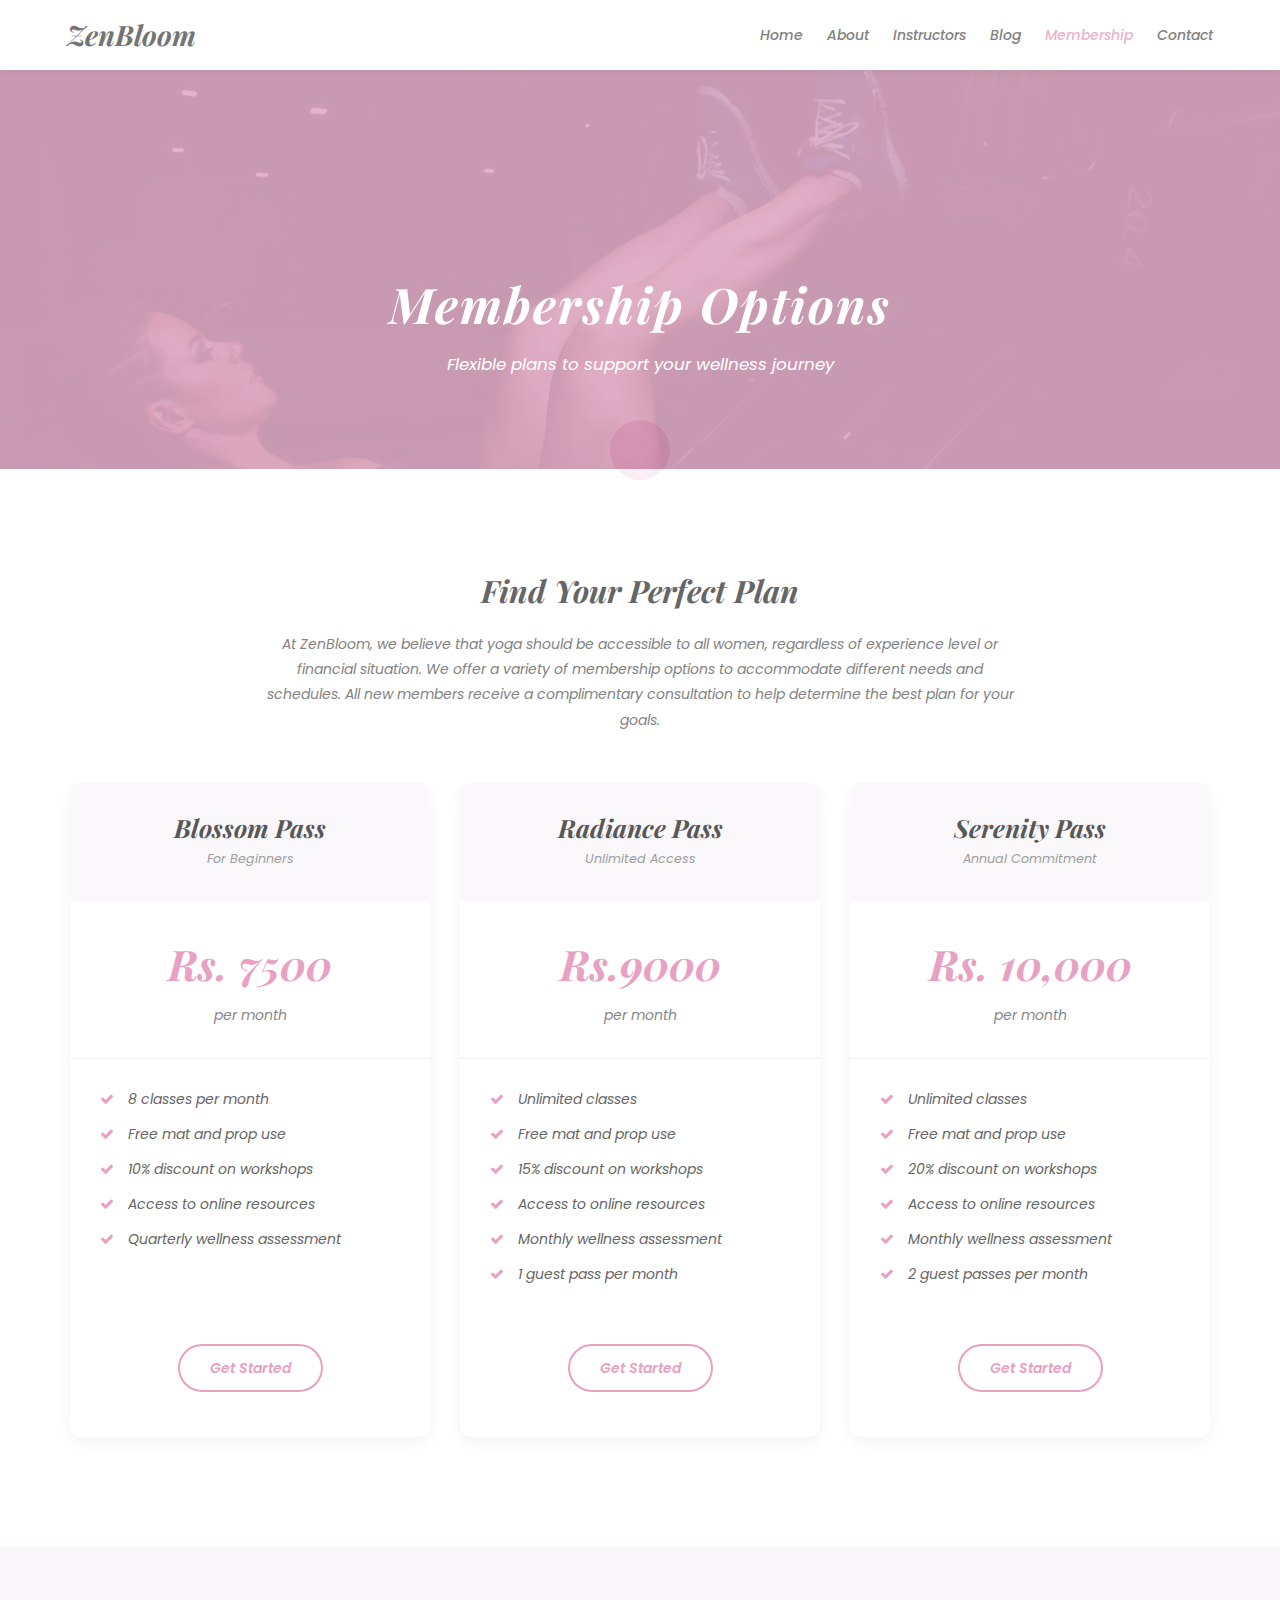
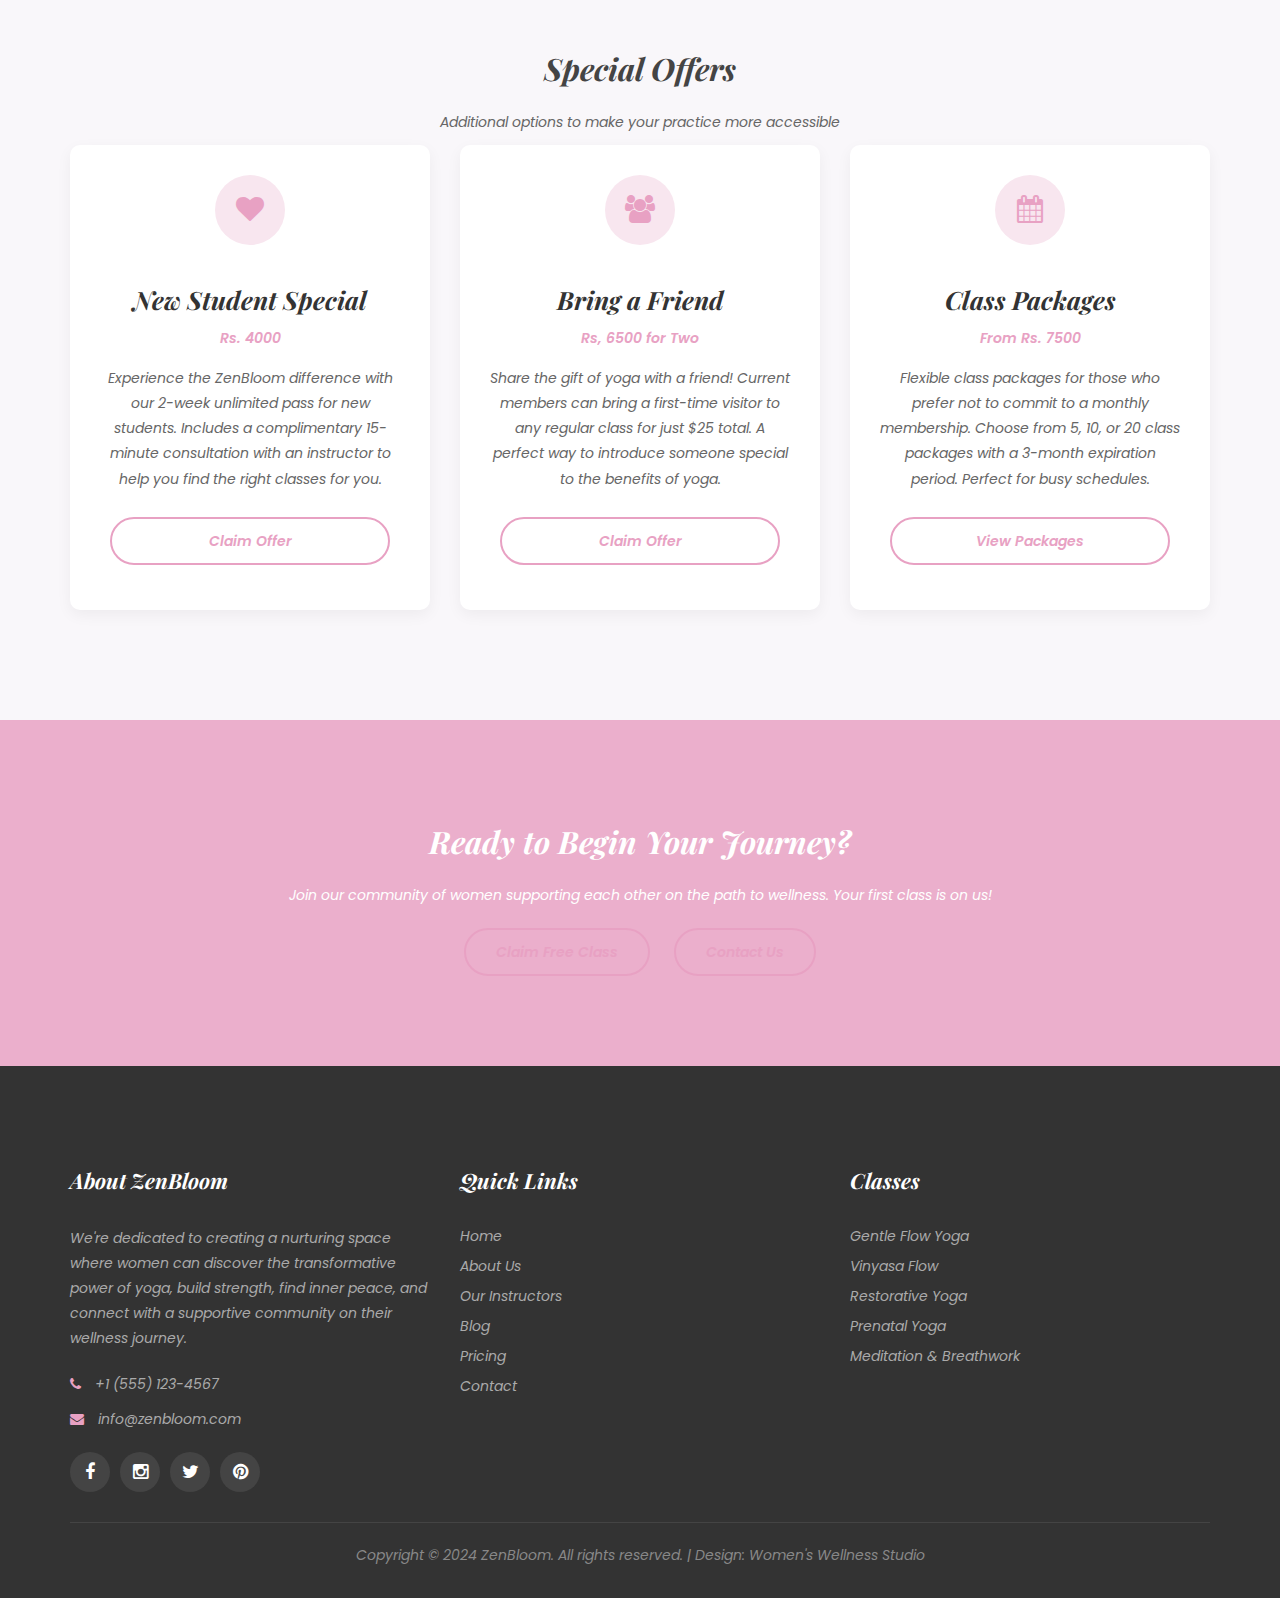
<file: membership.html>
<!DOCTYPE html>
<html lang="en">
<head>
<title>Pricing - ZenBloom Women's Yoga & Wellness Studio</title>
<meta name="description" content="Explore our flexible membership options and class packages at ZenBloom. Find the perfect plan for your yoga journey with options for every budget and schedule.">
<meta charset="UTF-8">
<meta http-equiv="X-UA-Compatible" content="IE=Edge">
<meta name="viewport" content="width=device-width, initial-scale=1, maximum-scale=1">

<link rel="stylesheet" href="css/bootstrap.min.css">
<link rel="stylesheet" href="css/animate.css">
<link rel="stylesheet" href="css/font-awesome.min.css">
<link rel="stylesheet" href="css/style.css">

<link href='https://fonts.googleapis.com/css?family=Poppins:300,400,500,600,700' rel='stylesheet' type='text/css'>
<link href='https://fonts.googleapis.com/css?family=Playfair+Display:400,700,900' rel='stylesheet' type='text/css'>
</head>
<body>

<div class="preloader">
    <div class="sk-spinner sk-spinner-pulse"></div>
</div>

<div class="navbar navbar-default navbar-static-top" role="navigation">
    <div class="container">
        <div class="navbar-header">
            <button class="navbar-toggle" data-toggle="collapse" data-target=".navbar-collapse">
                <span class="icon icon-bar"></span>
                <span class="icon icon-bar"></span>
                <span class="icon icon-bar"></span>
            </button>
            <a href="index.html" class="navbar-brand">ZenBloom</a>
        </div>
        <div class="collapse navbar-collapse">
            <ul class="nav navbar-nav navbar-right">
                <li><a href="index.html">Home</a></li>
                <li><a href="about.html">About</a></li>
                <li><a href="trainers.html">Instructors</a></li>
                <li><a href="blog.html">Blog</a></li>
                <li class="active"><a href="pricing.html">Membership</a></li>
                <li><a href="contact.html">Contact</a></li>
            </ul>
        </div>
    </div>
</div>

<section id="page-header" class="parallax-section">
    <div class="container">
        <div class="row">
            <div class="col-md-12 text-center">
                <h1 class="wow fadeInUp" data-wow-delay="0.5s">Membership Options</h1>
                <p class="wow fadeInUp" data-wow-delay="0.8s">Flexible plans to support your wellness journey</p>
            </div>
        </div>
    </div>
</section>

<section id="pricing-intro" class="parallax-section">
    <div class="container">
        <div class="row">
            <div class="col-md-8 col-md-offset-2 text-center">
                <h2 class="wow fadeInUp" data-wow-delay="0.5s">Find Your Perfect Plan</h2>
                <p class="wow fadeInUp" data-wow-delay="0.8s">At ZenBloom, we believe that yoga should be accessible to all women, regardless of experience level or financial situation. We offer a variety of membership options to accommodate different needs and schedules. All new members receive a complimentary consultation to help determine the best plan for your goals.</p>
            </div>
        </div>
    </div>
</section>

<section id="pricing" class="parallax-section">
    <div class="container">
        <div class="row equal-height">
            <div class="col-md-4 col-sm-6 wow fadeInUp" data-wow-delay="0.5s">
                <div class="pricing-plan">
                    <div class="pricing-header">
                        <h3>Blossom Pass</h3>
                        <p class="pricing-category">For Beginners</p>
                    </div>
                    <div class="pricing-price">
                        <h4>Rs. 7500</h4>
                        <p>per month</p>
                    </div>
                    <div class="pricing-features">
                        <ul>
                            <li><i class="fa fa-check"></i> 8 classes per month</li>
                            <li><i class="fa fa-check"></i> Free mat and prop use</li>
                            <li><i class="fa fa-check"></i> 10% discount on workshops</li>
                            <li><i class="fa fa-check"></i> Access to online resources</li>
                            <li><i class="fa fa-check"></i> Quarterly wellness assessment</li>
                        </ul>
                    </div>
                    <div class="pricing-button">
                        <a href="contact.html" class="btn btn-outline">Get Started</a>
                    </div>
                </div>
            </div>
            
            <div class="col-md-4 col-sm-6 wow fadeInUp" data-wow-delay="0.8s">
                <div class="pricing-plan">
                    
                    <div class="pricing-header">
                        <h3>Radiance Pass</h3>
                        <p class="pricing-category">Unlimited Access</p>
                    </div>
                    <div class="pricing-price">
                        <h4>Rs.9000</h4>
                        <p>per month</p>
                    </div>
                    <div class="pricing-features">
                        <ul>
                            <li><i class="fa fa-check"></i> Unlimited classes</li>
                            <li><i class="fa fa-check"></i> Free mat and prop use</li>
                            <li><i class="fa fa-check"></i> 15% discount on workshops</li>
                            <li><i class="fa fa-check"></i> Access to online resources</li>
                            <li><i class="fa fa-check"></i> Monthly wellness assessment</li>
                            <li><i class="fa fa-check"></i> 1 guest pass per month</li>
                        </ul>
                    </div>
                    <div class="pricing-button">
                        <a href="contact.html" class="btn btn-outline">Get Started</a>
                    </div>
                </div>
            </div>
            
            <div class="col-md-4 col-sm-6 wow fadeInUp" data-wow-delay="1.1s">
                <div class="pricing-plan">
                    <div class="pricing-header">
                        <h3>Serenity Pass</h3>
                        <p class="pricing-category">Annual Commitment</p>
                    </div>
                    <div class="pricing-price">
                        <h4>Rs. 10,000</h4>
                        <p>per month</p>
                    </div>
                    <div class="pricing-features">
                        <ul>
                            <li><i class="fa fa-check"></i> Unlimited classes</li>
                            <li><i class="fa fa-check"></i> Free mat and prop use</li>
                            <li><i class="fa fa-check"></i> 20% discount on workshops</li>
                            <li><i class="fa fa-check"></i> Access to online resources</li>
                            <li><i class="fa fa-check"></i> Monthly wellness assessment</li>
                            <li><i class="fa fa-check"></i> 2 guest passes per month</li>
                        </ul>
                    </div>
                    <div class="pricing-button">
                        <a href="contact.html" class="btn btn-outline">Get Started</a>
                    </div>
                </div>
            </div>
        </div>
    </div>
</section>

<section id="special-offers" class="parallax-section">
    <div class="container">
        <div class="row">
            <div class="col-md-12 text-center">
                <h2 class="wow fadeInUp" data-wow-delay="0.5s">Special Offers</h2>
                <p class="wow fadeInUp" data-wow-delay="0.8s">Additional options to make your practice more accessible</p>
            </div>
            
            <div class="col-md-4 col-sm-6 wow fadeInUp" data-wow-delay="1s">
                <div class="offer-box">
                    <div class="offer-icon">
                        <i class="fa fa-heart"></i>
                    </div>
                    <h3>New Student Special</h3>
                    <p>Rs. 4000</p>
                    <p>Experience the ZenBloom difference with our 2-week unlimited pass for new students. Includes a complimentary 15-minute consultation with an instructor to help you find the right classes for you.</p>
                    <a href="contact.html" class="btn btn-outline">Claim Offer</a>
                </div>
            </div>
            
            <div class="col-md-4 col-sm-6 wow fadeInUp" data-wow-delay="1.3s">
                <div class="offer-box">
                    <div class="offer-icon">
                        <i class="fa fa-users"></i>
                    </div>
                    <h3>Bring a Friend</h3>
                    <p>Rs, 6500 for Two</p>
                    <p>Share the gift of yoga with a friend! Current members can bring a first-time visitor to any regular class for just $25 total. A perfect way to introduce someone special to the benefits of yoga.</p>
                    <a href="contact.html" class="btn btn-outline">Claim Offer</a>
                </div>
            </div>
            
            <div class="col-md-4 col-sm-6 wow fadeInUp" data-wow-delay="1.6s">
                <div class="offer-box">
                    <div class="offer-icon">
                        <i class="fa fa-calendar"></i>
                    </div>
                    <h3>Class Packages</h3>
                    <p>From Rs. 7500</p>
                    <p>Flexible class packages for those who prefer not to commit to a monthly membership. Choose from 5, 10, or 20 class packages with a 3-month expiration period. Perfect for busy schedules.</p>
                    <a href="contact.html" class="btn btn-outline">View Packages</a>
                </div>
            </div>
        </div>
    </div>
</section>

<section id="join-cta" class="parallax-section">
    <div class="container">
        <div class="row">
            <div class="col-md-8 col-md-offset-2 text-center">
                <h2 class="wow fadeInUp" data-wow-delay="0.5s">Ready to Begin Your Journey?</h2>
                <p class="wow fadeInUp" data-wow-delay="0.8s">Join our community of women supporting each other on the path to wellness. Your first class is on us!</p>
                <a href="contact.html" class="btn btn-outline wow fadeInUp" data-wow-delay="1s">Claim Free Class</a>
                <a href="contact.html" class="btn btn-outline wow fadeInUp" data-wow-delay="1.3s">Contact Us</a>
            </div>
        </div>
    </div>
</section>

<footer>
    <div class="container">
        <div class="row">
            <div class="wow fadeInUp col-md-4 col-sm-4" data-wow-delay="0.6s">
                <h2>About ZenBloom</h2>
                <p>We're dedicated to creating a nurturing space where women can discover the transformative power of yoga, build strength, find inner peace, and connect with a supportive community on their wellness journey.</p>
                <div class="footer-contact">
                    <p><i class="fa fa-phone"></i> +1 (555) 123-4567</p>
                    <p><i class="fa fa-envelope"></i> info@zenbloom.com</p>
                </div>
                <div class="footer-social">
                    <a href="#" class="fa fa-facebook"></a>
                    <a href="#" class="fa fa-instagram"></a>
                    <a href="#" class="fa fa-twitter"></a>
                    <a href="#" class="fa fa-pinterest"></a>
                </div>
            </div>

            <div class="wow fadeInUp col-md-4 col-sm-4" data-wow-delay="0.9s">
                <h2>Quick Links</h2>
                <ul class="footer-links">
                    <li><a href="index.html">Home</a></li>
                    <li><a href="about.html">About Us</a></li>
                    <li><a href="trainers.html">Our Instructors</a></li>
                    <li><a href="blog.html">Blog</a></li>
                    <li><a href="pricing.html">Pricing</a></li>
                    <li><a href="contact.html">Contact</a></li>
                </ul>
            </div>

            <div class="wow fadeInUp col-md-4 col-sm-4" data-wow-delay="1.2s">
                <h2>Classes</h2>
                <ul class="footer-links">
                    <li><a href="#">Gentle Flow Yoga</a></li>
                    <li><a href="#">Vinyasa Flow</a></li>
                    <li><a href="#">Restorative Yoga</a></li>
                    <li><a href="#">Prenatal Yoga</a></li>
                    <li><a href="#">Meditation & Breathwork</a></li>
                </ul>
            </div>

            <div class="clearfix"></div>
            <div class="col-md-12 col-sm-12">
                <p class="copyright-text">Copyright &copy; 2024 ZenBloom. All rights reserved. | Design: Women's Wellness Studio</p>
            </div>
        </div>
    </div>
</footer>

<script src="js/jquery.js"></script>
<script src="js/bootstrap.min.js"></script>
<script src="js/jquery.parallax.js"></script>
<script src="js/wow.min.js"></script>
<script src="js/custom.js"></script>

</body>
</html>
</file>
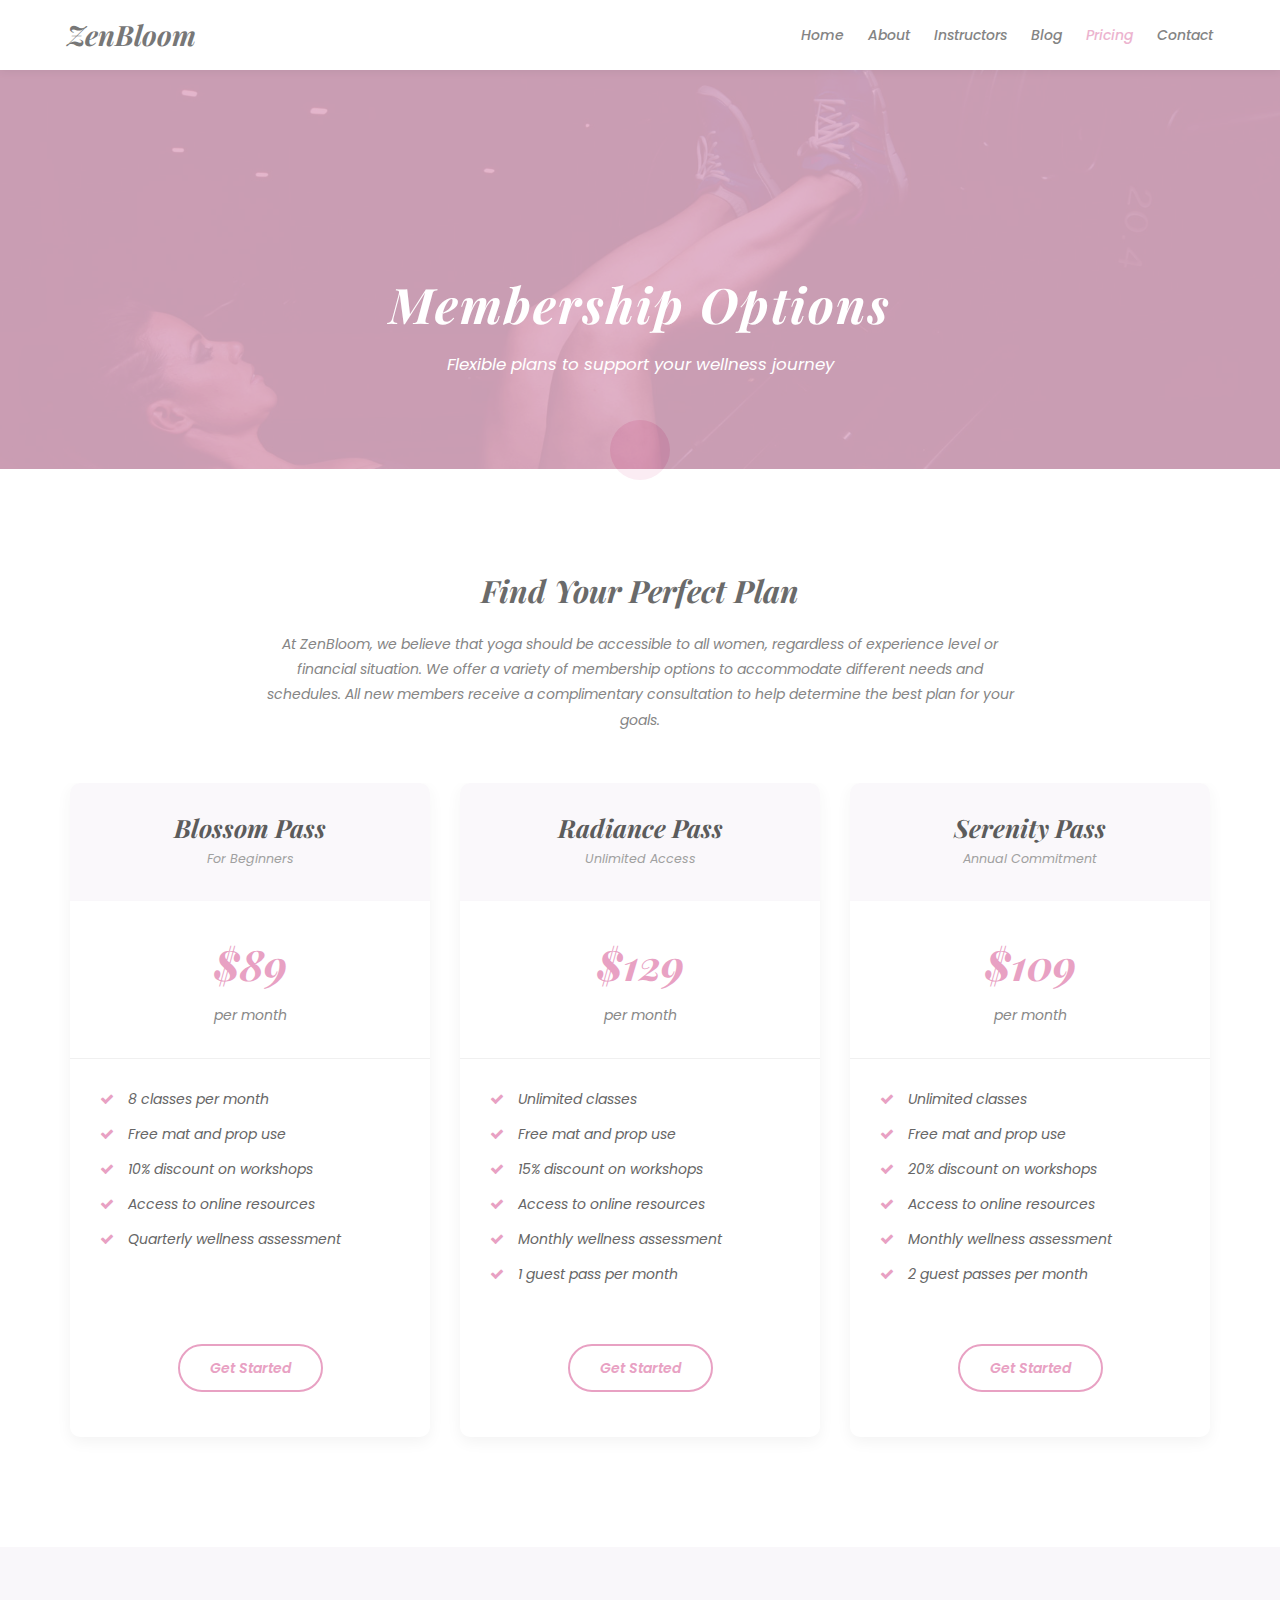
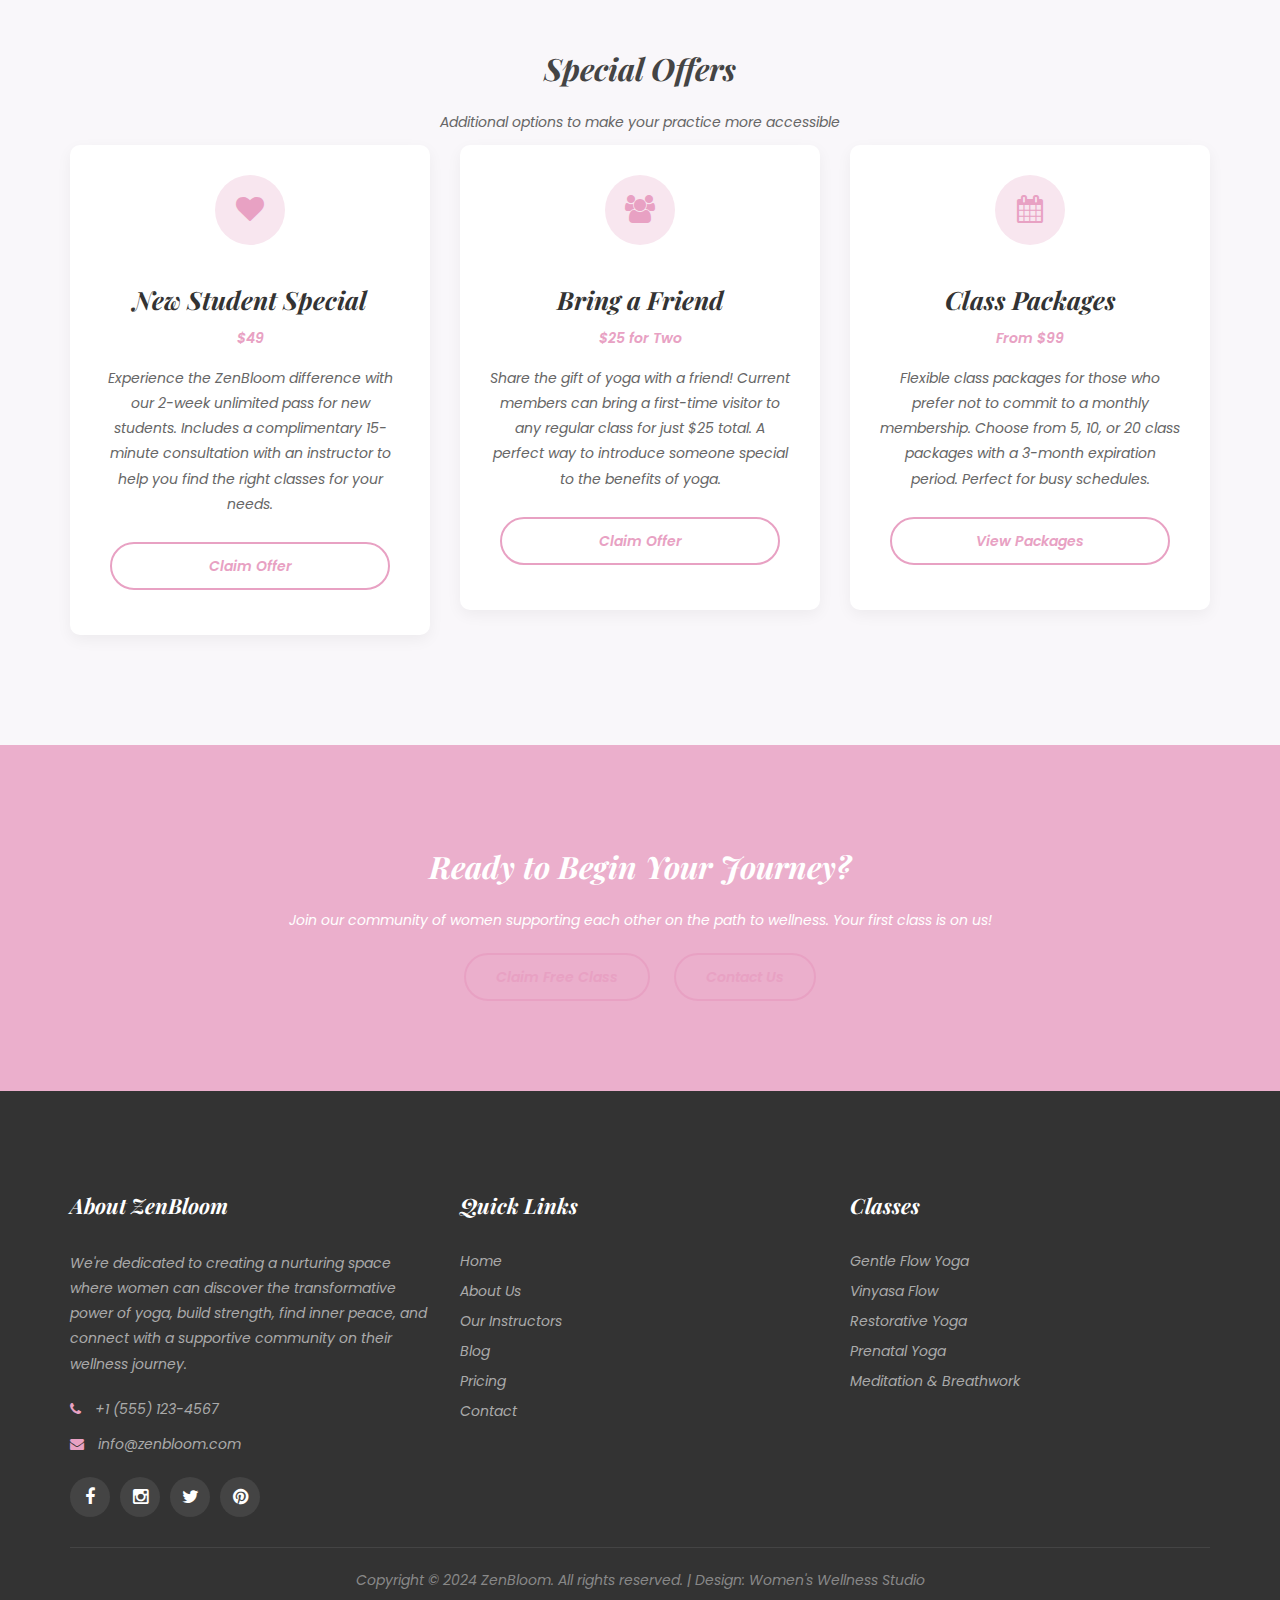
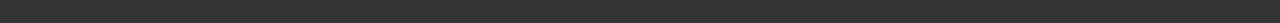
<file: pricing.html>
<!DOCTYPE html>
<html lang="en">
<head>
<title>Pricing - ZenBloom Women's Yoga & Wellness Studio</title>
<meta name="description" content="Explore our flexible membership options and class packages at ZenBloom. Find the perfect plan for your yoga journey with options for every budget and schedule.">
<meta charset="UTF-8">
<meta http-equiv="X-UA-Compatible" content="IE=Edge">
<meta name="viewport" content="width=device-width, initial-scale=1, maximum-scale=1">

<link rel="stylesheet" href="css/bootstrap.min.css">
<link rel="stylesheet" href="css/animate.css">
<link rel="stylesheet" href="css/font-awesome.min.css">
<link rel="stylesheet" href="css/style.css">

<link href='https://fonts.googleapis.com/css?family=Poppins:300,400,500,600,700' rel='stylesheet' type='text/css'>
<link href='https://fonts.googleapis.com/css?family=Playfair+Display:400,700,900' rel='stylesheet' type='text/css'>
</head>
<body>

<div class="preloader">
    <div class="sk-spinner sk-spinner-pulse"></div>
</div>

<div class="navbar navbar-default navbar-static-top" role="navigation">
    <div class="container">
        <div class="navbar-header">
            <button class="navbar-toggle" data-toggle="collapse" data-target=".navbar-collapse">
                <span class="icon icon-bar"></span>
                <span class="icon icon-bar"></span>
                <span class="icon icon-bar"></span>
            </button>
            <a href="index.html" class="navbar-brand">ZenBloom</a>
        </div>
        <div class="collapse navbar-collapse">
            <ul class="nav navbar-nav navbar-right">
                <li><a href="index.html">Home</a></li>
                <li><a href="about.html">About</a></li>
                <li><a href="trainers.html">Instructors</a></li>
                <li><a href="blog.html">Blog</a></li>
                <li class="active"><a href="pricing.html">Pricing</a></li>
                <li><a href="contact.html">Contact</a></li>
            </ul>
        </div>
    </div>
</div>

<section id="page-header" class="parallax-section">
    <div class="container">
        <div class="row">
            <div class="col-md-12 text-center">
                <h1 class="wow fadeInUp" data-wow-delay="0.5s">Membership Options</h1>
                <p class="wow fadeInUp" data-wow-delay="0.8s">Flexible plans to support your wellness journey</p>
            </div>
        </div>
    </div>
</section>

<section id="pricing-intro" class="parallax-section">
    <div class="container">
        <div class="row">
            <div class="col-md-8 col-md-offset-2 text-center">
                <h2 class="wow fadeInUp" data-wow-delay="0.5s">Find Your Perfect Plan</h2>
                <p class="wow fadeInUp" data-wow-delay="0.8s">At ZenBloom, we believe that yoga should be accessible to all women, regardless of experience level or financial situation. We offer a variety of membership options to accommodate different needs and schedules. All new members receive a complimentary consultation to help determine the best plan for your goals.</p>
            </div>
        </div>
    </div>
</section>

<section id="pricing" class="parallax-section">
    <div class="container">
        <div class="row equal-height">
            <div class="col-md-4 col-sm-6 wow fadeInUp" data-wow-delay="0.5s">
                <div class="pricing-plan">
                    <div class="pricing-header">
                        <h3>Blossom Pass</h3>
                        <p class="pricing-category">For Beginners</p>
                    </div>
                    <div class="pricing-price">
                        <h4>$89</h4>
                        <p>per month</p>
                    </div>
                    <div class="pricing-features">
                        <ul>
                            <li><i class="fa fa-check"></i> 8 classes per month</li>
                            <li><i class="fa fa-check"></i> Free mat and prop use</li>
                            <li><i class="fa fa-check"></i> 10% discount on workshops</li>
                            <li><i class="fa fa-check"></i> Access to online resources</li>
                            <li><i class="fa fa-check"></i> Quarterly wellness assessment</li>
                        </ul>
                    </div>
                    <div class="pricing-button">
                        <a href="contact.html" class="btn btn-outline">Get Started</a>
                    </div>
                </div>
            </div>
            
            <div class="col-md-4 col-sm-6 wow fadeInUp" data-wow-delay="0.8s">
                <div class="pricing-plan">
                    
                    <div class="pricing-header">
                        <h3>Radiance Pass</h3>
                        <p class="pricing-category">Unlimited Access</p>
                    </div>
                    <div class="pricing-price">
                        <h4>$129</h4>
                        <p>per month</p>
                    </div>
                    <div class="pricing-features">
                        <ul>
                            <li><i class="fa fa-check"></i> Unlimited classes</li>
                            <li><i class="fa fa-check"></i> Free mat and prop use</li>
                            <li><i class="fa fa-check"></i> 15% discount on workshops</li>
                            <li><i class="fa fa-check"></i> Access to online resources</li>
                            <li><i class="fa fa-check"></i> Monthly wellness assessment</li>
                            <li><i class="fa fa-check"></i> 1 guest pass per month</li>
                        </ul>
                    </div>
                    <div class="pricing-button">
                        <a href="contact.html" class="btn btn-outline">Get Started</a>
                    </div>
                </div>
            </div>
            
            <div class="col-md-4 col-sm-6 wow fadeInUp" data-wow-delay="1.1s">
                <div class="pricing-plan">
                    <div class="pricing-header">
                        <h3>Serenity Pass</h3>
                        <p class="pricing-category">Annual Commitment</p>
                    </div>
                    <div class="pricing-price">
                        <h4>$109</h4>
                        <p>per month</p>
                    </div>
                    <div class="pricing-features">
                        <ul>
                            <li><i class="fa fa-check"></i> Unlimited classes</li>
                            <li><i class="fa fa-check"></i> Free mat and prop use</li>
                            <li><i class="fa fa-check"></i> 20% discount on workshops</li>
                            <li><i class="fa fa-check"></i> Access to online resources</li>
                            <li><i class="fa fa-check"></i> Monthly wellness assessment</li>
                            <li><i class="fa fa-check"></i> 2 guest passes per month</li>
                        </ul>
                    </div>
                    <div class="pricing-button">
                        <a href="contact.html" class="btn btn-outline">Get Started</a>
                    </div>
                </div>
            </div>
        </div>
    </div>
</section>

<section id="special-offers" class="parallax-section">
    <div class="container">
        <div class="row">
            <div class="col-md-12 text-center">
                <h2 class="wow fadeInUp" data-wow-delay="0.5s">Special Offers</h2>
                <p class="wow fadeInUp" data-wow-delay="0.8s">Additional options to make your practice more accessible</p>
            </div>
            
            <div class="col-md-4 col-sm-6 wow fadeInUp" data-wow-delay="1s">
                <div class="offer-box">
                    <div class="offer-icon">
                        <i class="fa fa-heart"></i>
                    </div>
                    <h3>New Student Special</h3>
                    <p>$49</p>
                    <p>Experience the ZenBloom difference with our 2-week unlimited pass for new students. Includes a complimentary 15-minute consultation with an instructor to help you find the right classes for your needs.</p>
                    <a href="contact.html" class="btn btn-outline">Claim Offer</a>
                </div>
            </div>
            
            <div class="col-md-4 col-sm-6 wow fadeInUp" data-wow-delay="1.3s">
                <div class="offer-box">
                    <div class="offer-icon">
                        <i class="fa fa-users"></i>
                    </div>
                    <h3>Bring a Friend</h3>
                    <p>$25 for Two</p>
                    <p>Share the gift of yoga with a friend! Current members can bring a first-time visitor to any regular class for just $25 total. A perfect way to introduce someone special to the benefits of yoga.</p>
                    <a href="contact.html" class="btn btn-outline">Claim Offer</a>
                </div>
            </div>
            
            <div class="col-md-4 col-sm-6 wow fadeInUp" data-wow-delay="1.6s">
                <div class="offer-box">
                    <div class="offer-icon">
                        <i class="fa fa-calendar"></i>
                    </div>
                    <h3>Class Packages</h3>
                    <p>From $99</p>
                    <p>Flexible class packages for those who prefer not to commit to a monthly membership. Choose from 5, 10, or 20 class packages with a 3-month expiration period. Perfect for busy schedules.</p>
                    <a href="contact.html" class="btn btn-outline">View Packages</a>
                </div>
            </div>
        </div>
    </div>
</section>

<section id="join-cta" class="parallax-section">
    <div class="container">
        <div class="row">
            <div class="col-md-8 col-md-offset-2 text-center">
                <h2 class="wow fadeInUp" data-wow-delay="0.5s">Ready to Begin Your Journey?</h2>
                <p class="wow fadeInUp" data-wow-delay="0.8s">Join our community of women supporting each other on the path to wellness. Your first class is on us!</p>
                <a href="contact.html" class="btn btn-outline wow fadeInUp" data-wow-delay="1s">Claim Free Class</a>
                <a href="contact.html" class="btn btn-outline wow fadeInUp" data-wow-delay="1.3s">Contact Us</a>
            </div>
        </div>
    </div>
</section>

<footer>
    <div class="container">
        <div class="row">
            <div class="wow fadeInUp col-md-4 col-sm-4" data-wow-delay="0.6s">
                <h2>About ZenBloom</h2>
                <p>We're dedicated to creating a nurturing space where women can discover the transformative power of yoga, build strength, find inner peace, and connect with a supportive community on their wellness journey.</p>
                <div class="footer-contact">
                    <p><i class="fa fa-phone"></i> +1 (555) 123-4567</p>
                    <p><i class="fa fa-envelope"></i> info@zenbloom.com</p>
                </div>
                <div class="footer-social">
                    <a href="#" class="fa fa-facebook"></a>
                    <a href="#" class="fa fa-instagram"></a>
                    <a href="#" class="fa fa-twitter"></a>
                    <a href="#" class="fa fa-pinterest"></a>
                </div>
            </div>

            <div class="wow fadeInUp col-md-4 col-sm-4" data-wow-delay="0.9s">
                <h2>Quick Links</h2>
                <ul class="footer-links">
                    <li><a href="index.html">Home</a></li>
                    <li><a href="about.html">About Us</a></li>
                    <li><a href="trainers.html">Our Instructors</a></li>
                    <li><a href="blog.html">Blog</a></li>
                    <li><a href="pricing.html">Pricing</a></li>
                    <li><a href="contact.html">Contact</a></li>
                </ul>
            </div>

            <div class="wow fadeInUp col-md-4 col-sm-4" data-wow-delay="1.2s">
                <h2>Classes</h2>
                <ul class="footer-links">
                    <li><a href="#">Gentle Flow Yoga</a></li>
                    <li><a href="#">Vinyasa Flow</a></li>
                    <li><a href="#">Restorative Yoga</a></li>
                    <li><a href="#">Prenatal Yoga</a></li>
                    <li><a href="#">Meditation & Breathwork</a></li>
                </ul>
            </div>

            <div class="clearfix"></div>
            <div class="col-md-12 col-sm-12">
                <p class="copyright-text">Copyright &copy; 2024 ZenBloom. All rights reserved. | Design: Women's Wellness Studio</p>
            </div>
        </div>
    </div>
</footer>

<script src="js/jquery.js"></script>
<script src="js/bootstrap.min.js"></script>
<script src="js/jquery.parallax.js"></script>
<script src="js/wow.min.js"></script>
<script src="js/custom.js"></script>

</body>
</html>
</file>
<file: css/style.css>
/*
    ZenBloom - Women's Yoga & Wellness Studio
    Custom CSS
*/

/* GENERAL STYLES
================================================== */
body {
  background: #ffffff;
  font-family: "Poppins", sans-serif;
  font-weight: 400;
  position: relative;
  color: #555;
}

html,
body {
  width: 100%;
  overflow-x: hidden;
}

h1,
h2,
h3,
h4,
h5,
h6 {
  font-family: "Playfair Display", serif;
  font-weight: 700;
  line-height: 1.4em;
  color: #333;
}

h1 {
  font-size: 3.5em;
  letter-spacing: 2px;
}

h2 {
  color: #444;
  font-size: 2.2em;
  padding-bottom: 10px;
}

h3 {
  font-size: 1.8em;
  line-height: 1.2em;
  margin-bottom: 0px;
}

h4 {
  color: #444;
  font-size: 1.4em;
  line-height: 1.6em;
}

h5 {
  font-size: 1.1em;
  padding-bottom: 10px;
}

p {
  font-size: 1em;
  font-weight: 400;
  line-height: 1.8em;
  color: #666;
}

a {
  color: #e8a1c3;
  text-decoration: none !important;
  transition: all 0.3s ease-in-out;
}

a:hover,
a:active,
a:focus {
  color: #d67ea5;
  outline: none;
}

.highlight {
  color: #e8a1c3;
}

::-webkit-scrollbar {
  width: 8px;
  height: 8px;
}

::-webkit-scrollbar-thumb {
  cursor: pointer;
  background: #e8a1c3;
}

.section-title {
  padding-bottom: 40px;
}

.section-title h2 {
  margin: 0;
}

.section-title h4 {
  color: #bbb;
  font-size: 10px;
  letter-spacing: 1px;
  text-transform: uppercase;
  margin-top: 0;
}

.parallax-section {
  background-attachment: fixed !important;
  background-size: cover !important;
  overflow: hidden;
  padding: 80px 0;
}

.overlay-bg {
  background: rgba(0, 0, 0, 0.5);
  width: 100%;
  height: 100%;
  position: absolute;
  top: 0;
  left: 0;
}

.preloader {
  position: fixed;
  top: 0;
  left: 0;
  width: 100%;
  height: 100%;
  z-index: 99999;
  display: flex;
  flex-flow: row nowrap;
  justify-content: center;
  align-items: center;
  background: none repeat scroll 0 0 #ffffff;
}

.sk-spinner-pulse {
  width: 60px;
  height: 60px;
  background-color: #e8a1c3;
  border-radius: 100%;
  margin: 40px auto;
  -webkit-animation: sk-pulseScaleOut 1s infinite ease-in-out;
  animation: sk-pulseScaleOut 1s infinite ease-in-out;
}

@-webkit-keyframes sk-pulseScaleOut {
  0% {
    -webkit-transform: scale(0);
    transform: scale(0);
  }
  100% {
    -webkit-transform: scale(1.0);
    transform: scale(1.0);
    opacity: 0;
  }
}

@keyframes sk-pulseScaleOut {
  0% {
    -webkit-transform: scale(0);
    transform: scale(0);
  }
  100% {
    -webkit-transform: scale(1.0);
    transform: scale(1.0);
    opacity: 0;
  }
}

/* BUTTONS
================================================== */
.btn {
  border: none;
  border-radius: 30px;
  font-size: 14px;
  font-weight: 600;
  padding: 12px 30px;
  margin: 15px 10px;
  transition: all 0.4s ease-in-out;
  display: inline-block;
}

.btn-primary {
  background: #e8a1c3;
  color: #ffffff;
}

.btn-primary:hover {
  background: #d67ea5;
  color: #ffffff;
}

.btn-outline {
  background: transparent;
  color: #e8a1c3;
  border: 2px solid #e8a1c3;
}

.btn-outline:hover {
  background: #e8a1c3;
  color: #ffffff;
}

/* NAVIGATION
================================================== */
.navbar-default {
  background: #ffffff;
  box-shadow: 0 2px 8px rgba(0, 0, 0, 0.08);
  border: none;
  margin-bottom: 0;
}

.navbar-default .navbar-brand {
  color: #555;
  font-family: "Playfair Display", serif;
  font-weight: 700;
  font-size: 28px;
  line-height: 40px;
  padding: 15px 0 0 12px;
  margin: 0;
}

.navbar-default .navbar-brand:hover {
  color: #e8a1c3;
}

.navbar-default .nav li a {
  color: #656565;
  font-size: 14px;
  font-weight: 500;
  padding: 25px 12px;
  transition: all 0.4s ease-in-out;
}

.navbar-default .nav li a:hover,
.navbar-default .nav li a:focus,
.navbar-default .nav li.active a {
  color: #e8a1c3;
}

.navbar-default .navbar-toggle {
  border: none;
  padding-top: 10px;
}

.navbar-default .navbar-toggle .icon-bar {
  border-color: transparent;
}

.navbar-default .navbar-toggle:hover,
.navbar-default .navbar-toggle:focus {
  background-color: transparent;
}

.navbar-default .navbar-nav > .active > a,
.navbar-default .navbar-nav > .active > a:focus,
.navbar-default .navbar-nav > .active > a:hover {
  color: #e8a1c3;
  background-color: transparent;
}

.sticky-navigation {
  position: fixed;
  width: 100%;
  z-index: 9999;
}

/* HOME SECTION
================================================== */
#home {
  background: url("../images/yoga-teacher-teaching-class.jpg") 50% 0 repeat-y fixed;
  background-size: cover;
  background-position: center center;
  display: -webkit-box;
  display: -webkit-flex;
  display: -ms-flexbox;
  display: flex;
  -webkit-box-align: center;
  -webkit-align-items: center;
  -ms-flex-align: center;
  align-items: center;
  height: 100vh;
  position: relative;
  padding: 0;
}

#home:before {
  content: "";
  position: absolute;
  top: 0;
  right: 0;
  bottom: 0;
  left: 0;
  background: rgba(0, 0, 0, 0.4);
}

.home-content {
  position: relative;
  z-index: 2;
  text-align: center;
  color: #ffffff;
  padding: 0 15px;
}

.home-content h3 {
  color: #ffffff;
  font-size: 1.4em;
  letter-spacing: 2px;
  text-transform: uppercase;
  margin-bottom: 20px;
}

.home-content h1 {
  color: #ffffff;
  margin-bottom: 30px;
}

.home-content p {
  color: #f0f0f0;
  font-size: 1.2em;
  max-width: 700px;
  margin: 0 auto 40px;
}

.home-buttons {
  margin-top: 30px;
}

.home-buttons .btn {
  margin: 0 10px;
}

.scroll-indicator {
  position: absolute;
  bottom: 30px;
  left: 50%;
  transform: translateX(-50%);
  z-index: 2;
}

.scroll-arrow {
  width: 30px;
  height: 30px;
  border-right: 2px solid #fff;
  border-bottom: 2px solid #fff;
  transform: rotate(45deg);
  animation: scrollDown 2s infinite;
  opacity: 0.7;
}

@keyframes scrollDown {
  0% {
    transform: rotate(45deg) translate(0, 0);
    opacity: 0.7;
  }
  50% {
    transform: rotate(45deg) translate(10px, 10px);
    opacity: 0.3;
  }
  100% {
    transform: rotate(45deg) translate(0, 0);
    opacity: 0.7;
  }
}

/* FEATURES SECTION
================================================== */
#features {
  background: #f9f7fa;
  padding: 100px 0;
}

.feature-box {
  background: #ffffff;
  padding: 30px;
  margin-bottom: 30px;
  border-radius: 10px;
  box-shadow: 0 5px 15px rgba(0, 0, 0, 0.05);
  height: 100%;
  display: flex;
  flex-direction: column;
  transition: all 0.3s ease;
}

.feature-box:hover {
  transform: translateY(-5px);
  box-shadow: 0 10px 25px rgba(0, 0, 0, 0.1);
}

.feature-icon {
  background: #f8e6ef;
  width: 70px;
  height: 70px;
  margin: 0 auto 20px;
  display: flex;
  align-items: center;
  justify-content: center;
  border-radius: 50%;
}

.feature-icon i {
  color: #e8a1c3;
  font-size: 28px;
}

.feature-box h4 {
  margin-bottom: 15px;
  font-weight: 600;
}

.feature-box p {
  flex-grow: 1;
}

/* STATS SECTION
================================================== */
#stats {
  background: url("../images/price-bg.jpg") 50% 0 repeat-y fixed;
  background-size: cover;
  position: relative;
  padding: 100px 0;
}

#stats:before {
  content: "";
  position: absolute;
  top: 0;
  right: 0;
  bottom: 0;
  left: 0;
  background: rgba(232, 161, 195, 0.85);
}

.stat-box {
  position: relative;
  z-index: 2;
  text-align: center;
  color: #ffffff;
  padding: 30px;
}

.stat-box h3 {
  color: #ffffff;
  font-size: 3em;
  margin-bottom: 10px;
}

.stat-box p {
  color: #ffffff;
  font-size: 1.2em;
  margin: 0;
  font-weight: 500;
}

/* PROGRAMS SECTION
================================================== */
#programs {
  padding: 100px 0;
  background: #ffffff;
}

.program-box {
  margin-bottom: 30px;
  position: relative;
  overflow: hidden;
  border-radius: 10px;
  box-shadow: 0 5px 15px rgba(0, 0, 0, 0.1);
}

.program-image {
  position: relative;
  overflow: hidden;
}

.program-image img {
  width: 100%;
  transition: all 0.5s ease;
}

.program-overlay {
  position: absolute;
  top: 0;
  left: 0;
  width: 100%;
  height: 100%;
  background: rgba(232, 161, 195, 0.9);
  display: flex;
  flex-direction: column;
  justify-content: center;
  align-items: center;
  padding: 30px;
  opacity: 0;
  transition: all 0.5s ease;
}

.program-box:hover .program-overlay {
  opacity: 1;
}

.program-box:hover .program-image img {
  transform: scale(1.1);
}

.program-overlay h4 {
  color: #ffffff;
  margin-bottom: 15px;
}

.program-overlay p {
  color: #ffffff;
  text-align: center;
  margin-bottom: 20px;
}

/* TESTIMONIAL SECTION
================================================== */
#testimonial {
  background: #f9f7fa;
  padding: 100px 0;
}

#owl-testimonial .item {
  text-align: center;
  padding: 20px;
}

#owl-testimonial .item i {
  color: #e8a1c3;
  font-size: 24px;
  margin-bottom: 20px;
}

#owl-testimonial .item h3 {
  font-size: 1.2em;
  line-height: 1.8em;
  font-weight: 400;
  font-style: italic;
  margin-bottom: 30px;
}

#owl-testimonial .item h4 {
  font-size: 1em;
  color: #888;
}

/* PAGE HEADER
================================================== */
#page-header {
  background: url("../images/blog-header-bg.jpg") 50% 0 repeat-y fixed;
  background-size: cover;
  background-position: center center;
  position: relative;
  padding: 180px 0 80px;
}

#page-header:before {
  content: "";
  position: absolute;
  top: 0;
  right: 0;
  bottom: 0;
  left: 0;
  background: rgba(232, 161, 195, 0.8);
}

#page-header h1 {
  position: relative;
  color: #ffffff;
  margin-bottom: 10px;
}

#page-header p {
  position: relative;
  color: #ffffff;
  font-size: 1.2em;
}

/* ABOUT CONTENT
================================================== */
#about-content {
  padding: 100px 0;
}

.about-detail {
  padding: 0 20px;
}

.about-detail h2 {
  margin-bottom: 30px;
}

/* MISSION SECTION
================================================== */
#mission {
  background: #f9f7fa;
  padding: 80px 0;
}

.mission-box {
  background: #ffffff;
  padding: 40px 30px;
  border-radius: 10px;
  box-shadow: 0 5px 15px rgba(0, 0, 0, 0.05);
  height: 100%;
  display: flex;
  flex-direction: column;
  transition: all 0.3s ease;
  margin-bottom: 30px;
}

.mission-box:hover {
  transform: translateY(-5px);
  box-shadow: 0 10px 25px rgba(0, 0, 0, 0.1);
}

.mission-icon {
  width: 70px;
  height: 70px;
  margin: 0 auto 20px;
  display: flex;
  align-items: center;
  justify-content: center;
  background: #f8e6ef;
  border-radius: 50%;
}

.mission-icon i {
  color: #e8a1c3;
  font-size: 28px;
}

.mission-box h3 {
  margin-bottom: 15px;
  text-align: center;
}

.mission-box p {
  text-align: center;
  flex-grow: 1;
}

/* FACILITIES SECTION
================================================== */
#facilities {
  padding: 100px 0;
}

.facility-content {
  margin-bottom: 40px;
}

.facility-content h3 {
  margin-bottom: 15px;
  color: #e8a1c3;
}

.facility-list {
  list-style: none;
  padding: 0;
  margin: 20px 0 0;
}

.facility-list li {
  margin-bottom: 10px;
  font-size: 1em;
  color: #666;
}

.facility-list li i {
  color: #e8a1c3;
  margin-right: 10px;
}

/* PHILOSOPHY SECTION
================================================== */
#philosophy {
  background: #f9f7fa;
  padding: 80px 0;
}

.philosophy-content {
  background: #ffffff;
  padding: 40px;
  border-radius: 10px;
  box-shadow: 0 5px 15px rgba(0, 0, 0, 0.05);
}

.philosophy-content h4 {
  color: #e8a1c3;
  margin-top: 30px;
  margin-bottom: 10px;
}

/* TRAINER SECTION
================================================== */
#trainer-intro {
  padding: 80px 0 40px;
}

#trainer {
  padding: 0 0 80px;
}

.trainer-thumb {
  position: relative;
  overflow: hidden;
  margin-bottom: 30px;
  border-radius: 10px;
  box-shadow: 0 5px 15px rgba(0, 0, 0, 0.1);
}

.trainer-thumb img {
  width: 100%;
  transition: all 0.5s ease;
}

.trainer-thumb:hover img {
  transform: scale(1.1);
}

.trainer-overlay {
  background: rgba(232, 161, 195, 0.9);
  position: absolute;
  width: 100%;
  height: 100%;
  top: 0;
  left: 0;
  opacity: 0;
  transition: all 0.5s ease;
  display: flex;
  align-items: center;
  justify-content: center;
}

.trainer-thumb:hover .trainer-overlay {
  opacity: 1;
}

.trainer-des {
  color: #ffffff;
  text-align: center;
  padding: 0 20px;
}

.trainer-des h2 {
  color: #ffffff;
  margin-bottom: 5px;
}

.trainer-des h3 {
  color: #ffffff;
  font-size: 1.2em;
  margin-bottom: 10px;
}

.trainer-des p {
  color: #ffffff;
  margin-bottom: 20px;
}

.social-icon {
  padding: 0;
  margin: 0;
  text-align: center;
}

.social-icon li {
  list-style: none;
  display: inline-block;
  margin: 0 5px;
}

.social-icon li a {
  background: #ffffff;
  border-radius: 50%;
  color: #e8a1c3;
  width: 40px;
  height: 40px;
  line-height: 40px;
  text-align: center;
  display: inline-block;
  font-size: 18px;
}

.social-icon li a:hover {
  background: #f8e6ef;
}

.trainer-info {
  margin-bottom: 60px;
}

.trainer-info h3 {
  margin-bottom: 5px;
}

.trainer-specialty {
  color: #e8a1c3;
  font-weight: 500;
  margin-bottom: 15px;
  display: block;
}

.trainer-stats {
  display: flex;
  justify-content: space-between;
  margin-top: 30px;
  background: #f9f7fa;
  padding: 20px;
  border-radius: 10px;
}

.stat-item {
  text-align: center;
}

.stat-item h4 {
  color: #e8a1c3;
  font-size: 1.8em;
  margin: 0 0 5px;
}

.stat-item p {
  margin: 0;
  font-size: 0.9em;
}

/* TEACHING APPROACH
================================================== */
#teaching-approach {
  background: #f9f7fa;
  padding: 80px 0;
}

.approach-box {
  background: #ffffff;
  padding: 30px;
  border-radius: 10px;
  box-shadow: 0 5px 15px rgba(0, 0, 0, 0.05);
  text-align: center;
  height: 100%;
  display: flex;
  flex-direction: column;
  margin-bottom: 30px;
  transition: all 0.3s ease;
}

.approach-box:hover {
  transform: translateY(-5px);
  box-shadow: 0 10px 25px rgba(0, 0, 0, 0.1);
}

.approach-number {
  background: #e8a1c3;
  color: #ffffff;
  width: 40px;
  height: 40px;
  line-height: 40px;
  border-radius: 50%;
  margin: 0 auto 20px;
  font-weight: 600;
}

.approach-box h4 {
  margin-bottom: 15px;
}

.approach-box p {
  flex-grow: 1;
}

/* BOOK SESSION
================================================== */
#book-session, #join-cta, #first-class {
  padding: 80px 0;
  background: url("../images/newsletter-bg.jpg") 50% 0 repeat-y fixed;
  background-size: cover;
  position: relative;
}

#book-session:before, #join-cta:before, #first-class:before {
  content: "";
  position: absolute;
  top: 0;
  right: 0;
  bottom: 0;
  left: 0;
  background: rgba(232, 161, 195, 0.85);
}

#book-session h2, #join-cta h2, #first-class h2,
#book-session p, #join-cta p, #first-class p {
  position: relative;
  color: #ffffff;
}

#book-session .btn, #join-cta .btn, #first-class .btn {
  position: relative;
  margin: 10px;
}

/* PRICING SECTION
================================================== */
#pricing-intro {
  padding: 80px 0 40px;
}

#pricing {
  padding: 0 0 80px;
}

.pricing-plan {
  background: #ffffff;
  border-radius: 10px;
  box-shadow: 0 5px 15px rgba(0, 0, 0, 0.05);
  overflow: hidden;
  margin-bottom: 30px;
  position: relative;
  transition: all 0.3s ease;
  height: 100%;
  display: flex;
  flex-direction: column;
}

.pricing-plan:hover {
  transform: translateY(-5px);
  box-shadow: 0 10px 25px rgba(0, 0, 0, 0.1);
}

.pricing-header {
  background: #f9f7fa;
  padding: 30px;
  text-align: center;
}

.pricing-header h3 {
  margin: 0 0 5px;
}

.pricing-category {
  color: #888;
  font-size: 0.9em;
  margin: 0;
}

.pricing-price {
  padding: 30px;
  text-align: center;
  border-bottom: 1px solid #f0f0f0;
}

.pricing-price h4 {
  color: #e8a1c3;
  font-size: 3em;
  margin: 0 0 5px;
}

.pricing-price p {
  margin: 0;
  color: #888;
}

.pricing-features {
  padding: 30px;
  flex-grow: 1;
}

.pricing-features ul {
  list-style: none;
  padding: 0;
  margin: 0;
}

.pricing-features li {
  margin-bottom: 15px;
  color: #666;
}

.pricing-features li i {
  color: #e8a1c3;
  margin-right: 10px;
}

.pricing-button {
  padding: 0 30px 30px;
  text-align: center;
}

.featured-plan {
  border: 2px solid #e8a1c3;
  transform: scale(1.05);
}

.featured-plan:hover {
  transform: scale(1.05) translateY(-5px);
}

.pricing-badge {
  position: absolute;
  top: 20px;
  right: -30px;
  background: #e8a1c3;
  color: #ffffff;
  padding: 5px 30px;
  font-size: 0.8em;
  transform: rotate(45deg);
}

/* SPECIAL OFFERS
================================================== */
#special-offers {
  background: #f9f7fa;
  padding: 80px 0;
}

.offer-box {
  background: #ffffff;
  padding: 30px;
  border-radius: 10px;
  box-shadow: 0 5px 15px rgba(0, 0, 0, 0.05);
  text-align: center;
  height: 100%;
  display: flex;
  flex-direction: column;
  margin-bottom: 30px;
  transition: all 0.3s ease;
}

.offer-box:hover {
  transform: translateY(-5px);
  box-shadow: 0 10px 25px rgba(0, 0, 0, 0.1);
}

.offer-icon {
  width: 70px;
  height: 70px;
  margin: 0 auto 20px;
  display: flex;
  align-items: center;
  justify-content: center;
  background: #f8e6ef;
  border-radius: 50%;
}

.offer-icon i {
  color: #e8a1c3;
  font-size: 28px;
}

.offer-box h3 {
  margin-bottom: 10px;
}

.offer-box p:first-of-type {
  color: #e8a1c3;
  font-weight: 600;
  margin-bottom: 15px;
}

.offer-box p {
  flex-grow: 1;
}

/* JOIN CTA
================================================== */
/* Styles for join-cta are now in the combined CTA section above */

/* BLOG SECTION
================================================== */
#blog-content {
  padding: 80px 0;
}

.blog-post {
  margin-bottom: 60px;
}

.blog-image {
  position: relative;
  margin-bottom: 20px;
  border-radius: 10px;
  overflow: hidden;
}

.blog-image img {
  width: 100%;
  border-radius: 10px;
}

.blog-date {
  position: absolute;
  top: 20px;
  left: 20px;
  background: #e8a1c3;
  color: #ffffff;
  text-align: center;
  padding: 10px;
  border-radius: 5px;
}

.blog-date .day {
  display: block;
  font-size: 1.5em;
  font-weight: 700;
  line-height: 1;
}

.blog-date .month {
  display: block;
  font-size: 0.8em;
  text-transform: uppercase;
}

.blog-meta {
  margin-bottom: 10px;
}

.blog-meta span {
  margin-right: 15px;
  color: #888;
  font-size: 0.9em;
}

.blog-meta .category {
  color: #e8a1c3;
  font-weight: 500;
}

.blog-content h2 {
  margin-bottom: 15px;
}

.blog-content h2 a {
  color: #333;
}

.blog-content h2 a:hover {
  color: #e8a1c3;
}

.read-more {
  display: inline-block;
  margin-top: 15px;
  font-weight: 500;
}

.read-more i {
  margin-left: 5px;
  transition: all 0.3s ease;
}

.read-more:hover i {
  transform: translateX(5px);
}

.newsletter-container {
  background: #f9f7fa;
  padding: 40px;
  border-radius: 10px;
  text-align: center;
  margin-top: 60px;
}

.sidebar-widget {
  margin-bottom: 40px;
}

.sidebar-widget h3 {
  margin-bottom: 20px;
}

.newsletter-form {
  display: flex;
  max-width: 500px;
  margin: 0 auto;
}

.newsletter-form input {
  flex: 1;
  border-top-right-radius: 0;
  border-bottom-right-radius: 0;
  height: 46px;
}

.newsletter-form button {
  border-top-left-radius: 0;
  border-bottom-left-radius: 0;
  margin: 0;
  height: 46px;
  padding: 0 20px;
}

/* CONTACT SECTION
================================================== */
#contact-content {
  padding: 80px 0;
}

.contact-form {
  margin-bottom: 40px;
}

.contact-form h2,
.contact-info h2 {
  margin-bottom: 20px;
}

.form-control {
  background: #f9f7fa;
  border: none;
  border-radius: 5px;
  box-shadow: none;
  font-size: 16px;
  margin-bottom: 20px;
  padding: 10px 15px;
  height: auto;
  transition: all 0.4s ease-in-out;
}

.form-control:focus {
  border-color: #e8a1c3;
  box-shadow: 0 0 8px rgba(232, 161, 195, 0.2);
}

.info-box {
  margin-bottom: 30px;
}

.info-box i {
  background: #f8e6ef;
  color: #e8a1c3;
  width: 50px;
  height: 50px;
  line-height: 50px;
  text-align: center;
  border-radius: 50%;
  float: left;
  margin-right: 20px;
  font-size: 20px;
}

.info-box h3 {
  margin-bottom: 10px;
  padding-top: 5px;
}

.info-box p {
  margin-bottom: 0;
  padding-left: 70px;
}

.social-links {
  margin-top: 40px;
}

.social-links h3 {
  margin-bottom: 20px;
}

.social-links ul {
  padding: 0;
  margin: 0;
}

.social-links li {
  list-style: none;
  display: inline-block;
  margin-right: 10px;
}

.social-links li a {
  background: #f8e6ef;
  color: #e8a1c3;
  width: 40px;
  height: 40px;
  line-height: 40px;
  text-align: center;
  display: inline-block;
  border-radius: 50%;
  font-size: 18px;
  transition: all 0.4s ease-in-out;
}

.social-links li a:hover {
  background: #e8a1c3;
  color: #ffffff;
}

/* MAP SECTION
================================================== */
#map {
  padding: 80px 0;
  background: #f9f7fa;
}

.map-responsive {
  overflow: hidden;
  padding-bottom: 400px;
  position: relative;
  height: 0;
  border-radius: 10px;
  box-shadow: 0 5px 15px rgba(0, 0, 0, 0.1);
}

.map-responsive iframe {
  left: 0;
  top: 0;
  height: 100%;
  width: 100%;
  position: absolute;
  border: none;
}

/* FIRST CLASS SECTION
================================================== */
/* Styles for first-class are now in the combined CTA section above */

/* FOOTER SECTION
================================================== */
footer {
  background: #333;
  padding: 80px 0 20px;
  color: #ffffff;
}

footer h2 {
  color: #ffffff;
  font-size: 1.5em;
  margin-bottom: 20px;
}

footer p {
  color: #aaa;
}

.footer-contact {
  margin-top: 20px;
}

.footer-contact p {
  margin-bottom: 10px;
}

.footer-contact p i {
  margin-right: 10px;
  color: #e8a1c3;
}

.footer-links {
  padding: 0;
  margin: 0;
}

.footer-links li {
  list-style: none;
  margin-bottom: 10px;
}

.footer-links li a {
  color: #aaa;
}

.footer-links li a:hover {
  color: #e8a1c3;
}

.footer-social {
  margin-top: 20px;
  display: flex;
  gap: 10px;
}

.footer-social a {
  background: #444;
  color: #ffffff;
  width: 40px;
  height: 40px;
  line-height: 40px;
  text-align: center;
  display: inline-block;
  border-radius: 50%;
  font-size: 18px;
  transition: all 0.4s ease-in-out;
}

.footer-social a:hover {
  background: #e8a1c3;
  color: #ffffff;
}

.copyright-text {
  border-top: 1px solid #444;
  padding-top: 20px;
  margin-top: 30px;
  text-align: center;
  color: #888;
}

/* Fix row heights for equal boxes */
.equal-height {
  display: flex;
  flex-wrap: wrap;
}

.equal-height > [class*='col-'] {
  display: flex;
  flex-direction: column;
}

/* RESPONSIVE STYLES
================================================== */
@media (max-width: 991px) {
  .navbar-default .nav li a {
    padding: 15px 10px;
  }

  h1 {
    font-size: 2.8em;
  }

  h2 {
    font-size: 2em;
  }

  .feature-box,
  .mission-box,
  .approach-box,
  .offer-box {
    margin-bottom: 30px;
  }

  .trainer-info {
    margin-bottom: 60px;
  }

  .pricing-plan {
    margin-bottom: 30px;
  }

  .featured-plan {
    transform: none;
  }

  .featured-plan:hover {
    transform: translateY(-5px);
  }
}

@media (max-width: 767px) {
  .navbar-default .nav li a {
    padding: 10px;
  }

  .navbar-default .navbar-brand {
    padding-left: 15px;
  }

  h1 {
    font-size: 2.2em;
  }

  h2 {
    font-size: 1.8em;
  }

  .parallax-section {
    padding: 60px 0;
  }

  #home {
    height: 80vh;
  }

  .home-content h1 {
    font-size: 2.2em;
  }

  .home-content p {
    font-size: 1em;
  }

  .btn {
    padding: 10px 20px;
  }

  .newsletter-form {
    flex-direction: column;
  }

  .newsletter-form input {
    border-radius: 30px;
    margin-bottom: 10px;
  }

  .newsletter-form button {
    border-radius: 30px;
  }

  #first-class .btn {
    margin: 10px;
  }
}

@media (max-width: 479px) {
  h1 {
    font-size: 1.8em;
  }

  h2 {
    font-size: 1.5em;
  }

  .home-content h1 {
    font-size: 1.8em;
  }

  .btn {
    padding: 8px 16px;
    font-size: 12px;
  }

  .trainer-stats {
    flex-direction: column;
  }

  .stat-item {
    margin-bottom: 15px;
  }

  .info-box i {
    float: none;
    margin-bottom: 15px;
  }

  .info-box p {
    padding-left: 0;
  }
}
</file>
